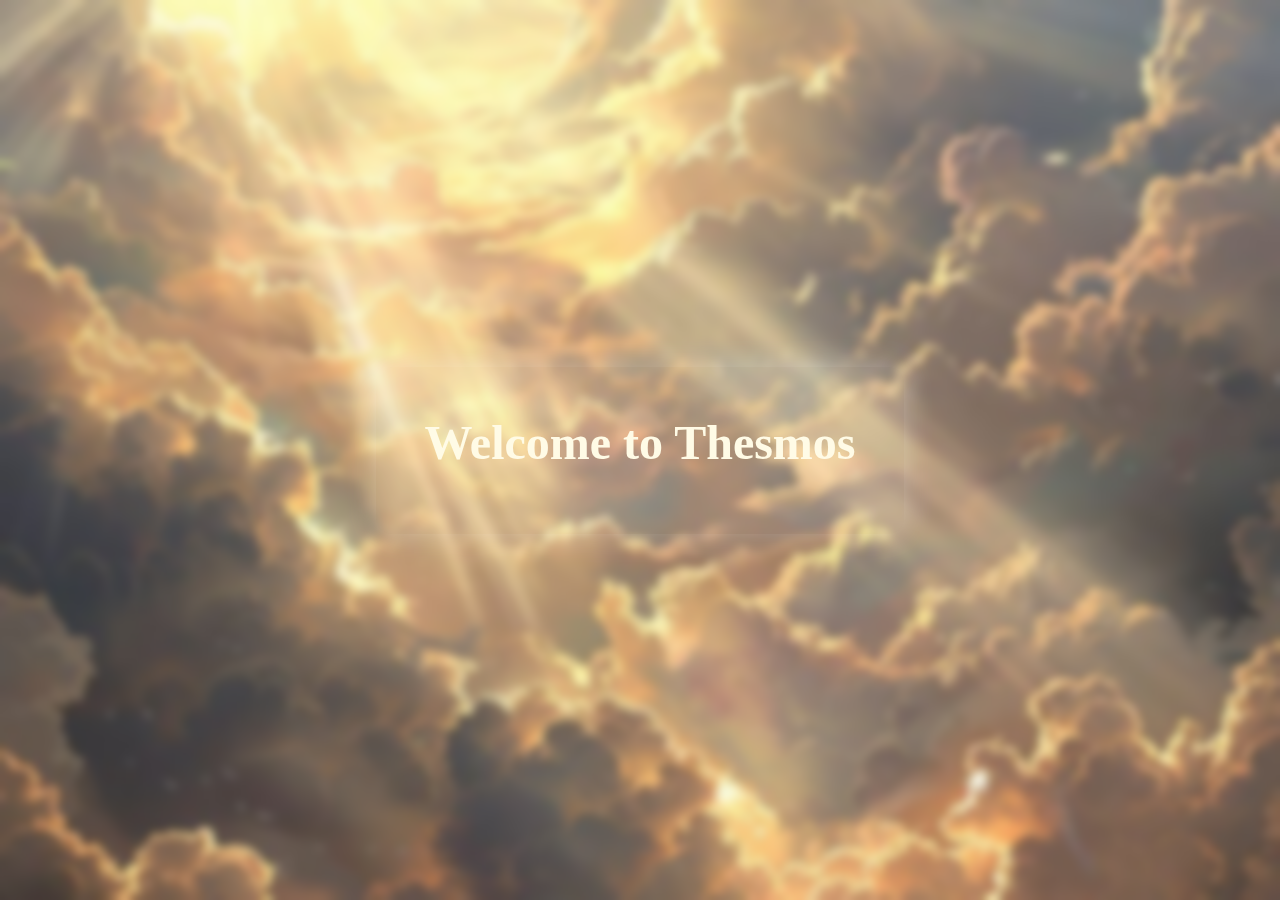
<file: index.html>
<!DOCTYPE html>
<html lang="en">
    <head>
        <meta charset="UTF-8">
        <meta name="viewport" content="width=device-width, initial-scale=1.0">
        <title>Thesmos</title>
        <link rel="stylesheet" href="style.css">
    </head>
    <body>
       <main>
        <h1>Welcome to Thesmos</h1>
        <section id="app">

        </section>

        <script src="main.js"></script>
    </body>
</html>
</file>
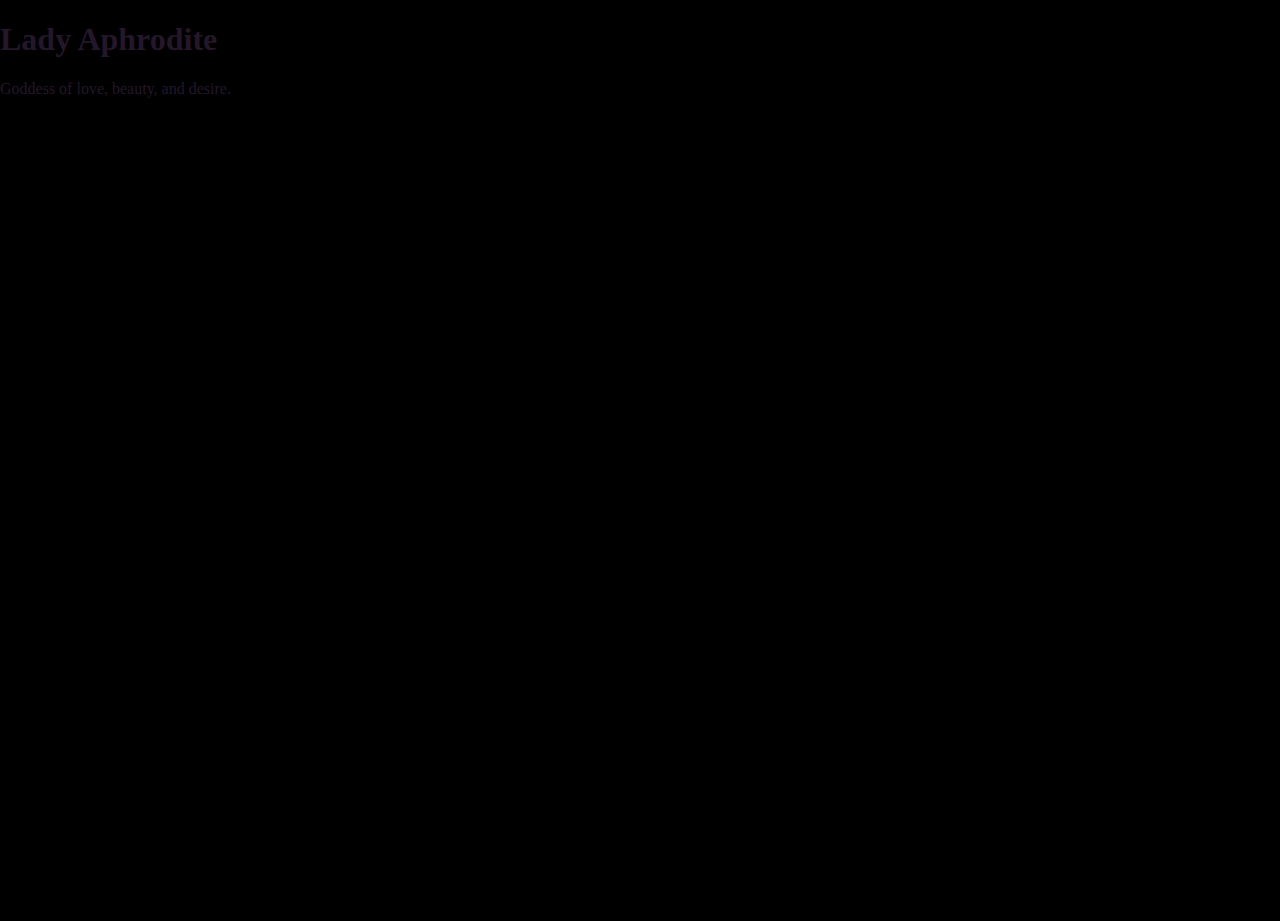
<file: aphrodite.html>
<!DOCTYPE html>
<html lang="en">
<head>
    <meta charset="UTF-8">
    <meta name="viewport" content="width=device-width, initial-scale=1.0">
    <title>Lady Aphrodite </title>

    <link rel="stylesheet" href="aphrodite/aphrodite.css">
</head>
<body>
    <div class="scene">
        <div class="shell">
            <div class="shell-top"></div>
            <div class="shell-bottom"></div>
            <div class="aphrodite-card">
                <h1>Lady Aphrodite</h1>
                <p>Goddess of love, beauty, and desire.</p>
            </div>
        </div>
    </div>
    
    <script src="aphrodite/aphrodite.js"></script>
</body>
</html>
</file>
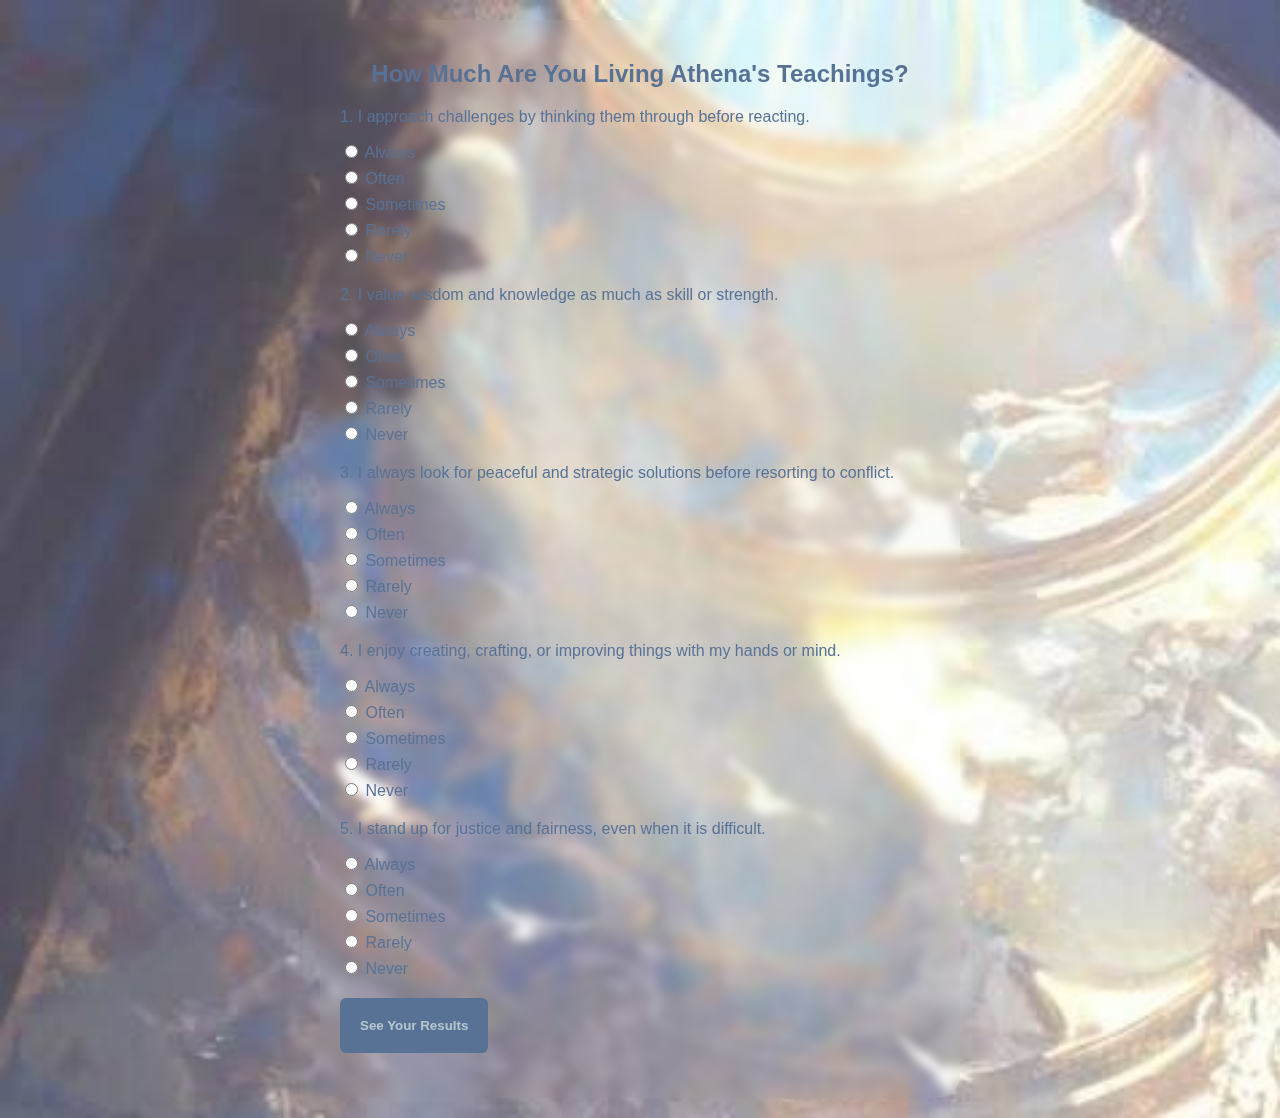
<file: athena-quiz.html>
<!DOCTYPE html>
<html lang="en">
<head>
<meta charset="UTF-8"/>
<meta name="viewport" content="width=device-width, initial-scale=2"/>
<title>Athena Teachings Quiz</title>
<style>
    body {
        font-family: Arial, sans-serif;
        max-width: 600px;
        margin: 20px auto;
        background: url('quiz-bgg.jpg');
        background-size: cover;
        backdrop-filter: blur(5px);
        color: #587296;
        padding: 20px;
        border-radius: 22px;
    }

    h2 {
        text-align: center;
        color: #587296;
    }

    .question {
        margin-bottom: 20px;
    }

    label {
        display: block;
        margin: 6px 0;
        cursor: pointer;
    }

    button {
        background: #587296;
        color: #B5C7CD;
        border: none;
        padding: 20px 20px;
        cursor: pointer;
        font-weight: 700;
        border-radius: 6px;
    }

    button:hover {
        background: #303e52;
    }

    .result {
        margin-top: 25px;
        font-weight: 700;
        font-size: 2.2rem;
    }
</style>
</head>
<body>
    <h2>How Much Are You Living Athena's Teachings?</h2>

    <form id="quizForm">

        <div class="question">
            <p>1. I approach challenges by thinking them through before reacting.</p>
            <label><input type="radio" name="q1" value="4" required> Always</label>
            <label><input type="radio" name="q1" value="3" required> Often</label>
            <label><input type="radio" name="q1" value="2" required> Sometimes</label>
            <label><input type="radio" name="q1" value="1" required> Rarely</label>
            <label><input type="radio" name="q1" value="0" required> Never</label>
        </div>

        <div class="question">
            <p>2. I value wisdom and knowledge as much as skill or strength.</p>
            <label><input type="radio" name="q2" value="4" required> Always</label>
            <label><input type="radio" name="q2" value="3" required> Often</label>
            <label><input type="radio" name="q2" value="2" required> Sometimes</label>
            <label><input type="radio" name="q2" value="1" required> Rarely</label>
            <label><input type="radio" name="q2" value="0" required> Never</label>
        </div>

        <div class="question">
            <p>3. I always look for peaceful and strategic solutions before resorting to conflict.</p>
            <label><input type="radio" name="q3" value="4" required> Always</label>
            <label><input type="radio" name="q3" value="3" required> Often</label>
            <label><input type="radio" name="q3" value="2" required> Sometimes</label>
            <label><input type="radio" name="q3" value="1" required> Rarely</label>
            <label><input type="radio" name="q3" value="0" required> Never</label>
        </div>

        <div class="question">
            <p>4. I enjoy creating, crafting, or improving things with my hands or mind.</p>
            <label><input type="radio" name="q4" value="4" required> Always</label>
            <label><input type="radio" name="q4" value="3" required> Often</label>
            <label><input type="radio" name="q4" value="2" required> Sometimes</label>
            <label><input type="radio" name="q4" value="1" required> Rarely</label>
            <label><input type="radio" name="q4" value="0" required> Never</label>
        </div>

        <div class="question">
            <p>5. I stand up for justice and fairness, even when it is difficult.</p>
            <label><input type="radio" name="q5" value="4" required> Always</label>
            <label><input type="radio" name="q5" value="3" required> Often</label>
            <label><input type="radio" name="q5" value="2" required> Sometimes</label>
            <label><input type="radio" name="q5" value="1" required> Rarely</label>
            <label><input type="radio" name="q5" value="0" required> Never</label>
        </div>

        <button type="button" onclick="calculateScore()"> See Your Results</button>
            
    </form>

    <div id="result" class="result"></div>
    <script>
        function calculateScore() {
            const form = document.getElementById('quizForm');
            const answers = form.querySelectorAll('input[type="radio"]:checked');
            if (answers.length < 5) {
                alert('Please answer all questions!');
                return;
            }

            let total = 0;
            answers.forEach(ans => {
                total += parseInt(ans.value);
            });

            const resultDiv = document.getElementById('result');
            if(total == 0) {
                resultDiv.textContent = `Score: ${total} - You rarely draw on Athena's teachings, consider starting small with patience, fairness, thoughtful problem-solving. `
                resultDiv.style.color = '#000000'
            } else if (total <= 7) {
                resultDiv.textContent = `Score: ${total} - You have the seeds of Athena's guidence within you, yet you may need to slow down, think more strategically, and trust your insight.`
                resultDiv.style.color = '#303e52'
            } else if (total <= 14) {
                resultDiv.textContent = `Score: ${total} - You walk strongly in Athena's path, but sharpening your planning or patience could elevate your decision-making. `
                resultDiv.style.color = '#587296'
            } else {
                resultDiv.textContent = `Score: ${total} - You embody Athena's wisdom, strategy, and fairness in every action, balancing intellect with courage. `
                resultDiv.style.color = '#B5C7CD'
            }
        }
    </script>
</body>
</html>
</file>
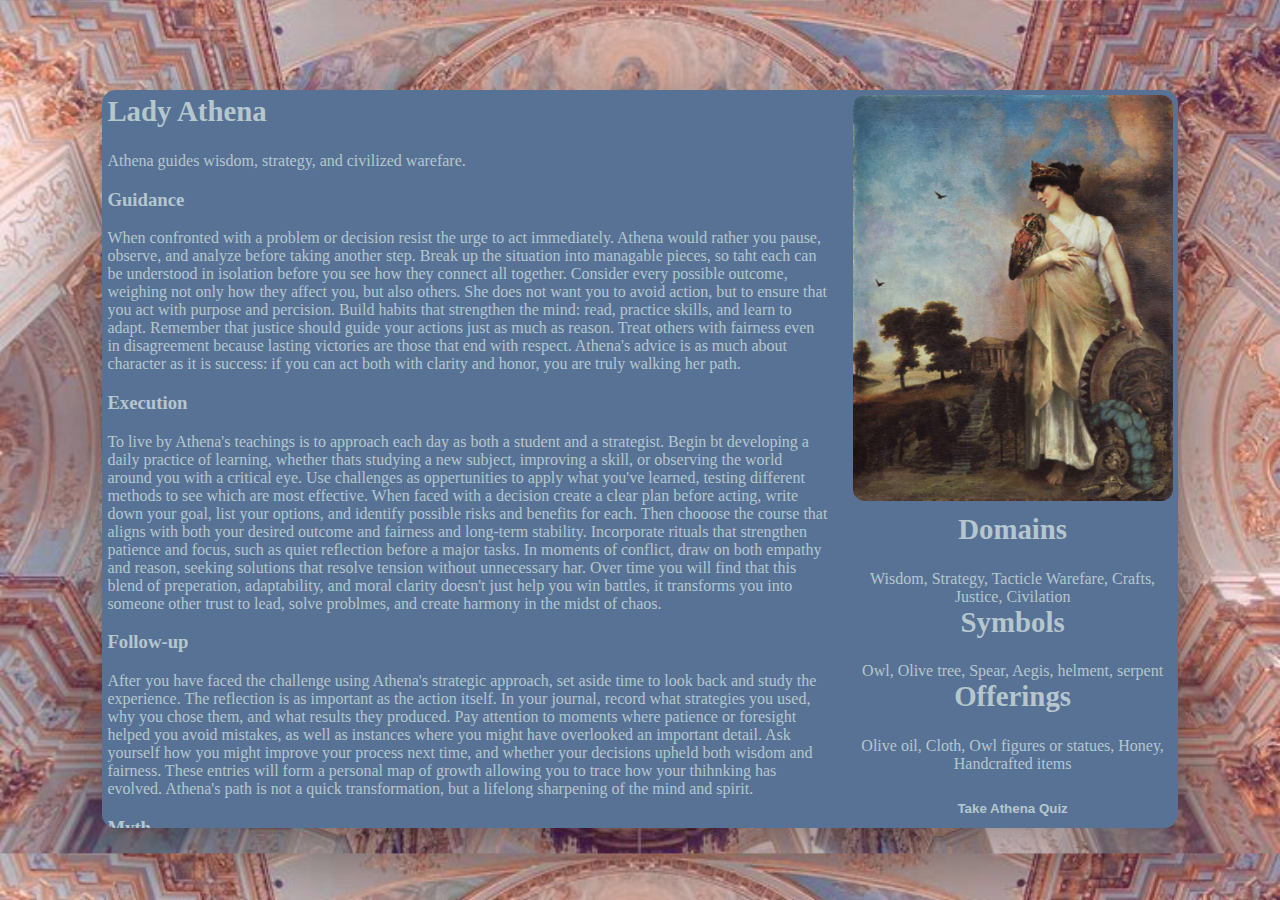
<file: athena.html>
<!DOCTYPE html>
<html lang="en">
<head>
    <meta charset="UTF-8">
    <meta name="viewport" content="width=device-width, initial-scale=1.0">
    <title>Lady Athena - Thesmos</title>

    <link rel="stylesheet" href="athena/athena.css">
</head>
<body>



    <section id="wiki" class="wiki" aria-hidden="true">
        <div class="left">
            <h2>Lady Athena</h2>
            <p id="wikiLead">Athena guides wisdom, strategy, and civilized warefare.</p>

            <h3>Guidance</h3>
            <p id="wikiAdvice">When confronted with a problem or decision resist the urge to act immediately. Athena would rather you pause, observe, and analyze before taking another step. Break up the situation into managable pieces, so taht each can be understood in isolation before you see how they connect all together. Consider every possible outcome, weighing not only how they affect you, but also others. She does not want you to avoid action, but to ensure that you act with purpose and percision. Build habits that strengthen the mind: read, practice skills, and learn to adapt. Remember that justice should guide your actions just as much as reason. Treat others with fairness even in disagreement because lasting victories are those that end with respect. Athena's advice is as much about character as it is success: if you can act both with clarity and honor, you are truly walking her path.</p>
            <h3>Execution</h3>
            <p id="wikiExec">To live by Athena's teachings is to approach each day as both a student and a strategist. Begin bt developing a daily practice of learning, whether thats studying a new subject, improving a skill, or observing the world around you with a critical eye. Use challenges as oppertunities to apply what you've learned, testing different methods to see which are most effective. When faced with a decision create a clear plan before acting, write down your goal, list your options, and identify possible risks and benefits for each. Then chooose the course that aligns with both your desired outcome and fairness and long-term stability. Incorporate rituals that strengthen patience and focus, such as quiet reflection before a major tasks. In moments of conflict, draw on both empathy and reason, seeking solutions that resolve tension without unnecessary har. Over time you will find that  this blend of preperation, adaptability, and moral clarity doesn't just help you win battles, it transforms you into someone other trust to lead, solve problmes, and create harmony in the midst of chaos.</p>

            <h3>Follow-up</h3>
            <p id="wikiFollow">After you have faced the challenge using Athena's strategic approach, set aside time to look back and study the experience. The reflection is as important as the action itself. In your journal, record what strategies you used, why you chose them, and what results they produced. Pay attention to moments where patience or foresight helped you avoid mistakes, as well as instances where you might have overlooked an important detail. Ask yourself how you might improve your process next time, and whether your decisions upheld both wisdom and fairness. These entries will form a personal map of growth allowing you to trace how your thihnking has evolved. Athena's path is not a quick transformation, but a lifelong sharpening of the mind and spirit.</p>

            <h3>Myth</h3> 
            <p id="wikiMyth" >Lady Athena or Αθηνά in greek is the Greek goddess of wisdom, strategy, and civilized warfare. She also oversees crafts, justice, and the protection of cities. She is often portrayed as the calm strategist in contrast to the bloodlust of Ares. In the myths, Athena is unique among the Olympian. She was born fully grown and armoured from the forehead of Zeus after he swallowed her pregnant mother, Metis, the goddess of cunning though. This birth made her embody both intellect and warcraft. She was a virgin goddess, dedicated to her independaence, and was often called Pallas Athena. Beyond the battle field she inspired inventors, artists, and guided civilation toward order and fairness. She invented the flute, gave the olive tree to Athens, and served as a protector of heroes like Odysseus, Perseus, and Heracles. Athena's wisdom was not intellectual but practicle. She valued foresight, clever problem-solving, and patience in execution. In war, she favored those who used strategy and disciple compared to brute force. She was an ally to those she deemed worthy and stern to those she didn't. Her sacred city thrived under her patronage and they honored her through festivals like the Panathenaia.</p>
        </div>

        <aside class="right">
            <img id="wikiPortrait" src="../assets/gods/athena/athena-portrait.jpg" alt="Athena portrait" />
            <div id="wikiInfo">
                <h2>Domains</h2> Wisdom, Strategy, Tacticle Warefare, Crafts, Justice, Civilation<br>
                <h2>Symbols</h2> Owl, Olive tree, Spear, Aegis, helment, serpent<br>
                <h2>Offerings</h2> Olive oil, Cloth, Owl figures or statues, Honey, Handcrafted items<br>
                <button id="quizBtn" onclick="location.href='athena-quiz.html'" style="margin-top:18px;padding:10px 22px;border-radius:8px;background:#587296;color:#B5C7CD;font-weight:700;border:none;cursor:pointer;">Take Athena Quiz</button>
            </div>
        </aside>
    </section>
</body>
</html>
</file>
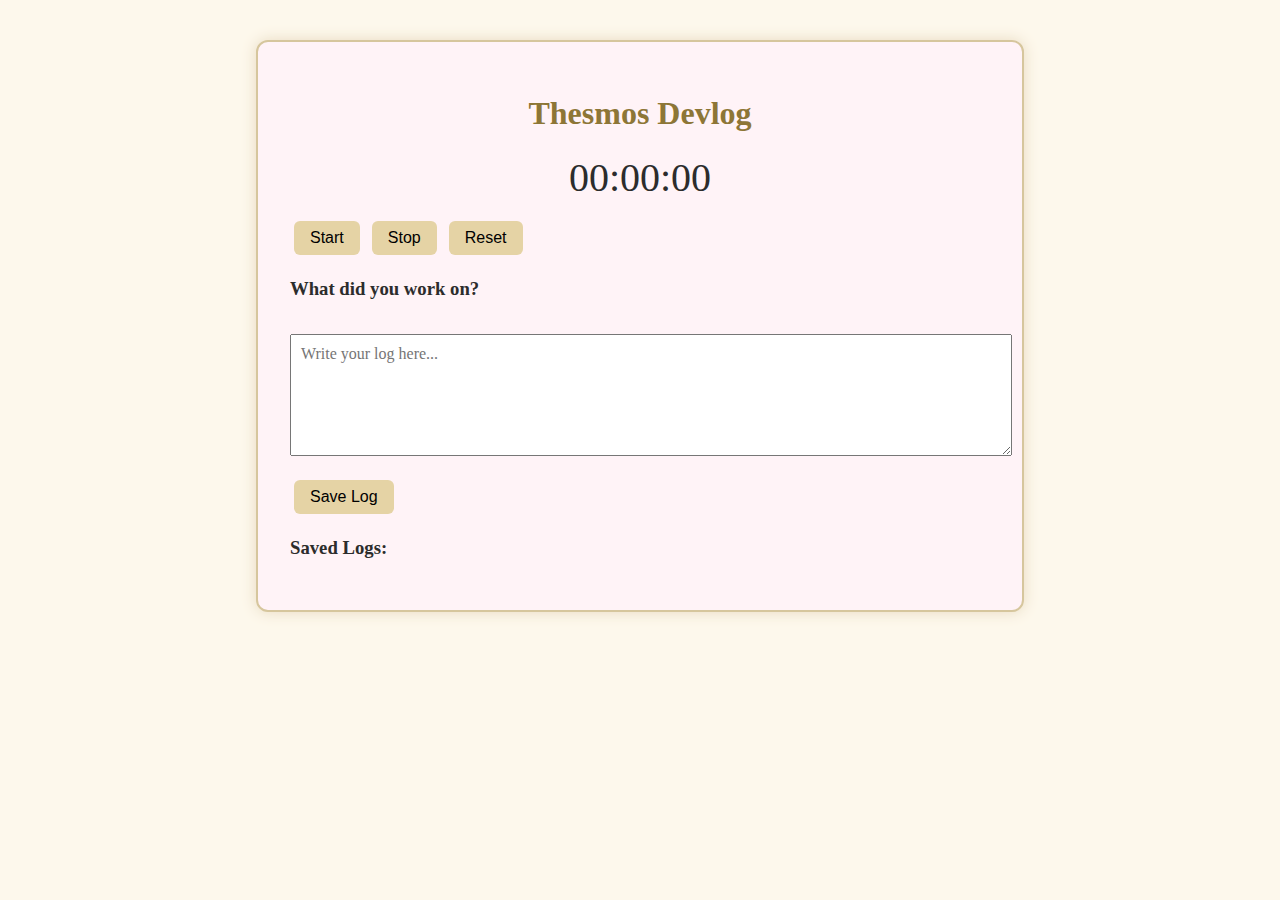
<file: devlog.html>
<!DOCTYPE html>
<html lang="en">
    <head>
        <meta charset="UTF-8">
        <title>Thesmos Devlog</title>
        <link rel="stylesheet" href="devlog-style.css">
    </head>
    <body>
        <div class="container">
            <h1>Thesmos Devlog</h1>

            <div class="timer" id="timer">00:00:00</div>
            <div class="buttons">
                <button onclick="startTimer()">Start</button>
                <button onclick="stopTimer()">Stop</button>
                <button onclick="resetTimer()">Reset</button>
            </div>

            <h3>What did you work on?</h3>
                <textarea id="logInput" placeholder="Write your log here..."></textarea><br>
            <button onclick="saveLog()">Save Log</button>

            <h3>Saved Logs:</h3>
            <div id="logList"></div>
        </div>

        <script src="devlog.js"></script>
    </body>
</html>
</file>
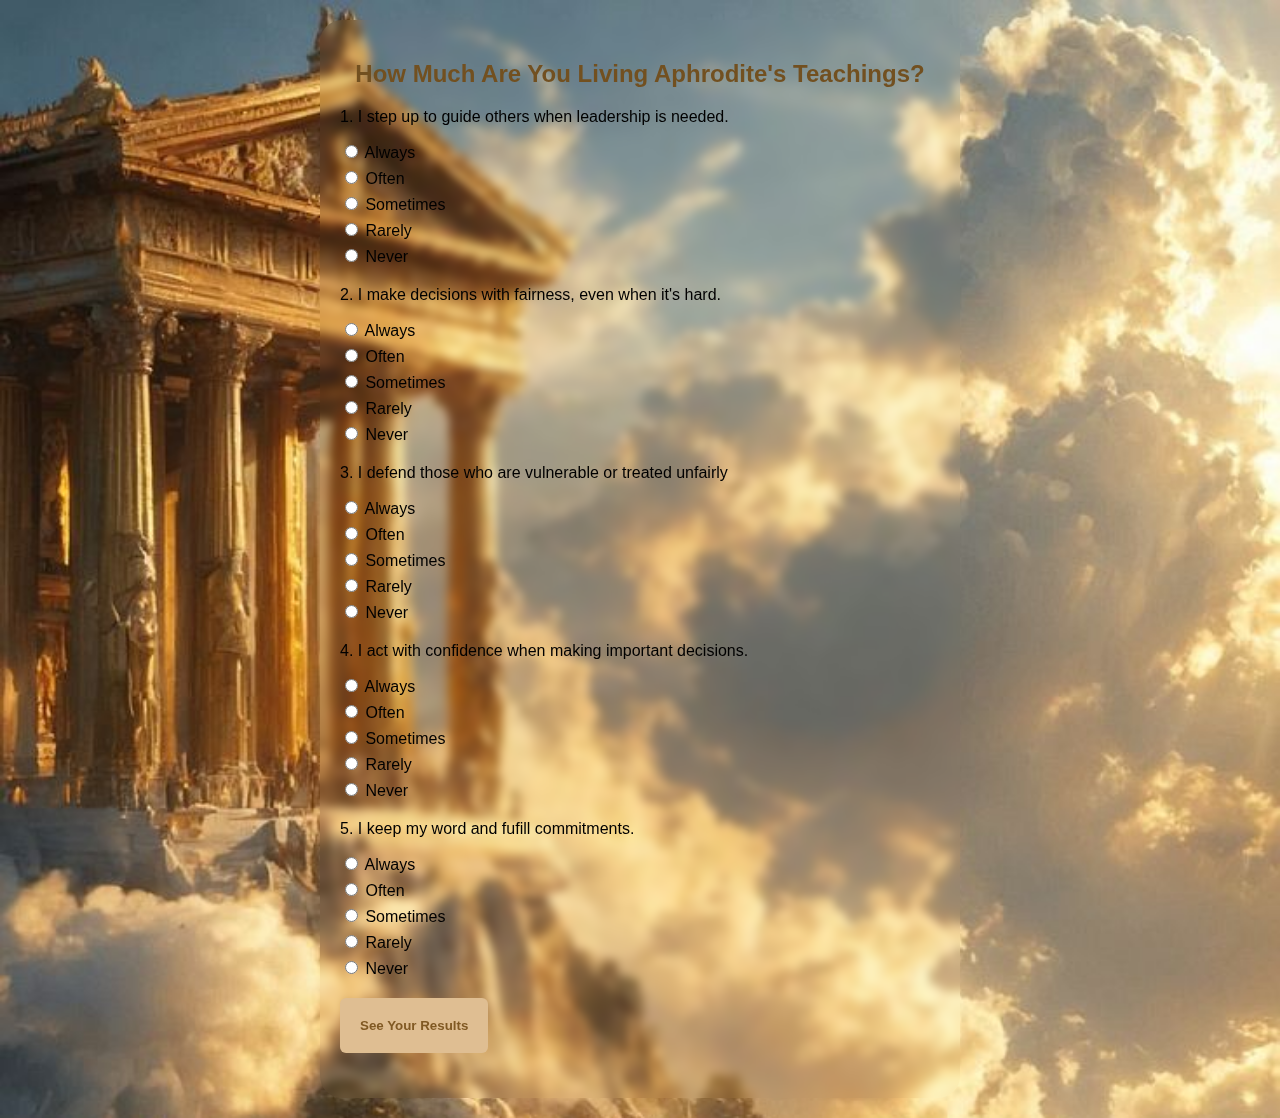
<file: quiz.html>
<!DOCTYPE html>
<html lang="en">
<head>
<meta charset="UTF-8"/>
<meta name="viewport" content="width=device-width, initial-scale=2"/>
<title>Zeus Teachings Quiz</title>
<style>
    body {
        font-family: Arial, sans-serif;
        max-width: 600px;
        margin: 20px auto;
        background: url('quiz-bggg.jpg');
        background-size: cover;
        backdrop-filter: blur(5px);
        color: #000000;
        padding: 20px;
        border-radius: 22px;
    }

    h2 {
        text-align: center;
        color: #725020;
    }

    .question {
        margin-bottom: 20px;
    }

    label {
        display: block;
        margin: 6px 0;
        cursor: pointer;
    }

    button {
        background: #DFBE92;
        color: #805923;
        border: none;
        padding: 20px 20px;
        cursor: pointer;
        font-weight: 700;
        border-radius: 6px;
    }

    button:hover {
        background: #b37d32;
    }

    .result {
        margin-top: 25px;
        font-weight: 700;
        font-size: 2.2rem;
    }
</style>
</head>
<body>
    <h2>How Much Are You Living Aphrodite's Teachings?</h2>

    <form id="quizForm">

        <div class="question">
            <p>1. I step up to guide others when leadership is needed.</p>
            <label><input type="radio" name="q1" value="4" required> Always</label>
            <label><input type="radio" name="q1" value="3" required> Often</label>
            <label><input type="radio" name="q1" value="2" required> Sometimes</label>
            <label><input type="radio" name="q1" value="1" required> Rarely</label>
            <label><input type="radio" name="q1" value="0" required> Never</label>
        </div>

        <div class="question">
            <p>2. I make decisions with fairness, even when it's hard.</p>
            <label><input type="radio" name="q2" value="4" required> Always</label>
            <label><input type="radio" name="q2" value="3" required> Often</label>
            <label><input type="radio" name="q2" value="2" required> Sometimes</label>
            <label><input type="radio" name="q2" value="1" required> Rarely</label>
            <label><input type="radio" name="q2" value="0" required> Never</label>
        </div>

        <div class="question">
            <p>3. I defend those who are vulnerable or treated unfairly</p>
            <label><input type="radio" name="q3" value="4" required> Always</label>
            <label><input type="radio" name="q3" value="3" required> Often</label>
            <label><input type="radio" name="q3" value="2" required> Sometimes</label>
            <label><input type="radio" name="q3" value="1" required> Rarely</label>
            <label><input type="radio" name="q3" value="0" required> Never</label>
        </div>

        <div class="question">
            <p>4. I act with confidence when making important decisions.</p>
            <label><input type="radio" name="q4" value="4" required> Always</label>
            <label><input type="radio" name="q4" value="3" required> Often</label>
            <label><input type="radio" name="q4" value="2" required> Sometimes</label>
            <label><input type="radio" name="q4" value="1" required> Rarely</label>
            <label><input type="radio" name="q4" value="0" required> Never</label>
        </div>

        <div class="question">
            <p>5. I keep my word and fufill commitments.</p>
            <label><input type="radio" name="q5" value="4" required> Always</label>
            <label><input type="radio" name="q5" value="3" required> Often</label>
            <label><input type="radio" name="q5" value="2" required> Sometimes</label>
            <label><input type="radio" name="q5" value="1" required> Rarely</label>
            <label><input type="radio" name="q5" value="0" required> Never</label>
        </div>

        <button type="button" onclick="calculateScore()"> See Your Results</button>
            
    </form>

    <div id="result" class="result"></div>
    <script>
        function calculateScore() {
            const form = document.getElementById('quizForm');
            const answers = form.querySelectorAll('input[type="radio"]:checked');
            if (answers.length < 5) {
                alert('Please answer all questions!');
                return;
            }

            let total = 0;
            answers.forEach(ans => {
                total += parseInt(ans.value);
            });

            const resultDiv = document.getElementById('result');
            if(total == 0) {
                resultDiv.textContent = `Score: ${total} - You rarely act on Zeus's teachings, consider starting small with fairness and decisive action. `
                resultDiv.style.color = '#000000'
            } else if (total <= 7) {
                resultDiv.textContent = `Score: ${total} - You show potential for leadership ad justice but may hesitiate or avoid taking  `
                resultDiv.style.color = '#725020'
            } else if (total <= 14) {
                resultDiv.textContent = `Score: ${total} - You walk strongly in Zeus's path, but you could sharpen your decisivness or compassion in some areas. `
                resultDiv.style.color = '#805923'
            } else {
                resultDiv.textContent = `Score: ${total} - You embody Zeus's values fully, a just leader who brings protection and order wherever you go. `
                resultDiv.style.color = '#b37d32'
            }
        }
    </script>
</body>
</html>
</file>
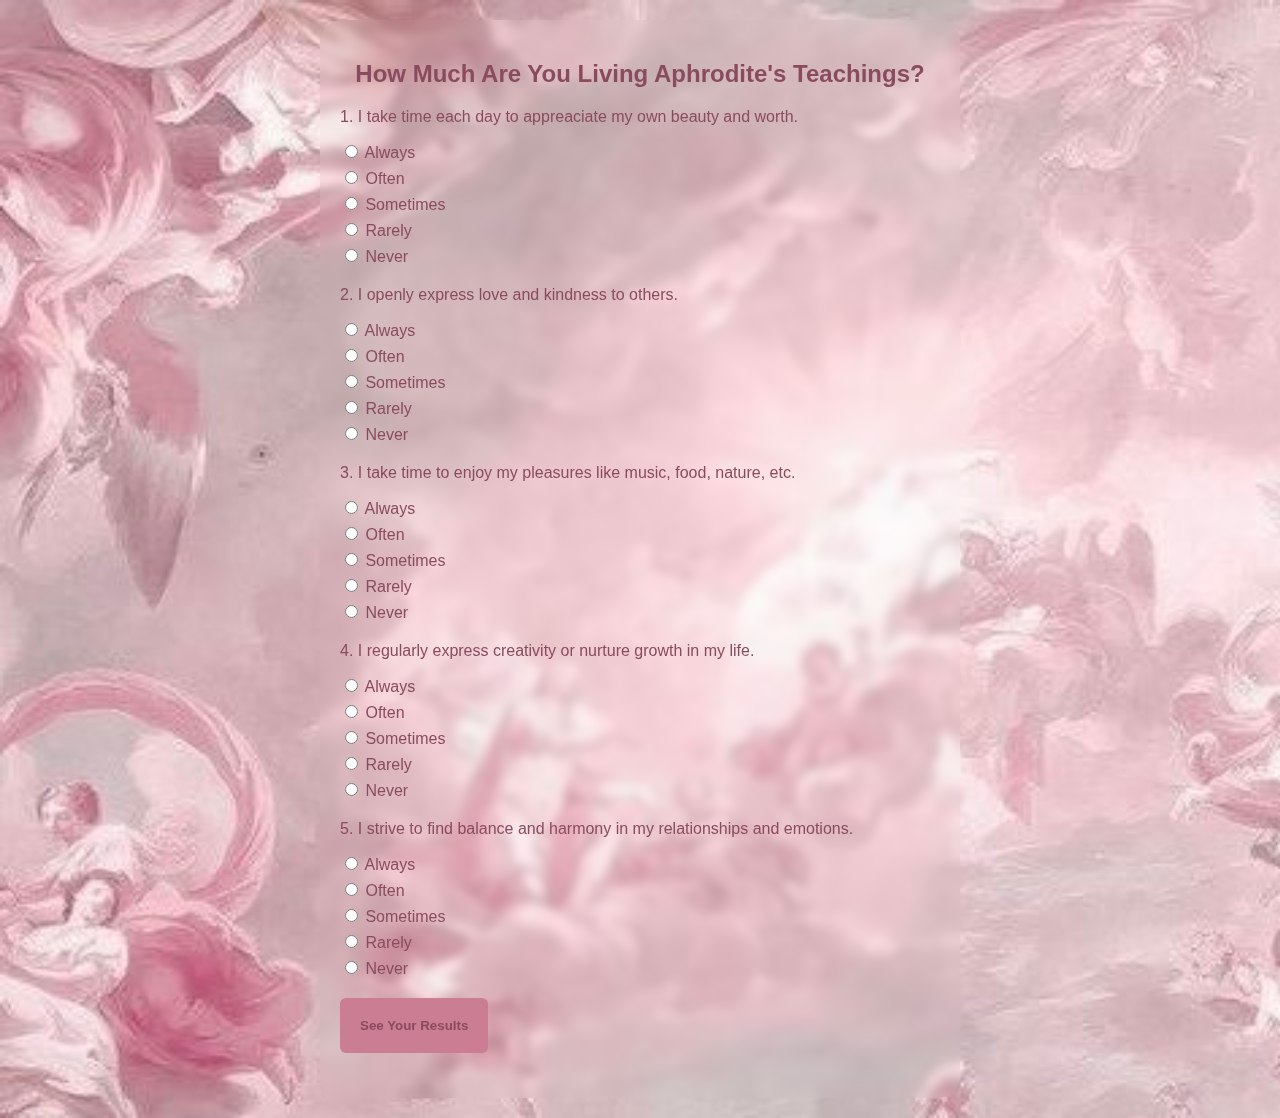
<file: quizz.html>
<!DOCTYPE html>
<html lang="en">
<head>
<meta charset="UTF-8"/>
<meta name="viewport" content="width=device-width, initial-scale=2"/>
<title>Aphrodite Teachings Quiz</title>
<style>
    body {
        font-family: Arial, sans-serif;
        max-width: 600px;
        margin: 20px auto;
        background: url('quiz-bg.jpg');
        background-size: cover;
        backdrop-filter: blur(5px);
        color: #8a4b5f;
        padding: 20px;
        border-radius: 22px;
    }

    h2 {
        text-align: center;
        color: #8a4b5f;
    }

    .question {
        margin-bottom: 20px;
    }

    label {
        display: block;
        margin: 6px 0;
        cursor: pointer;
    }

    button {
        background: #cb7d93;
        color: #8a4b5f;
        border: none;
        padding: 20px 20px;
        cursor: pointer;
        font-weight: 700;
        border-radius: 6px;
    }

    button:hover {
        background: #863a52;
    }

    .result {
        margin-top: 25px;
        font-weight: 700;
        font-size: 2.2rem;
    }
</style>
</head>
<body>
    <h2>How Much Are You Living Aphrodite's Teachings?</h2>

    <form id="quizForm">

        <div class="question">
            <p>1. I take time each day to appreaciate my own beauty and worth.</p>
            <label><input type="radio" name="q1" value="4" required> Always</label>
            <label><input type="radio" name="q1" value="3" required> Often</label>
            <label><input type="radio" name="q1" value="2" required> Sometimes</label>
            <label><input type="radio" name="q1" value="1" required> Rarely</label>
            <label><input type="radio" name="q1" value="0" required> Never</label>
        </div>

        <div class="question">
            <p>2. I openly express love and kindness to others.</p>
            <label><input type="radio" name="q2" value="4" required> Always</label>
            <label><input type="radio" name="q2" value="3" required> Often</label>
            <label><input type="radio" name="q2" value="2" required> Sometimes</label>
            <label><input type="radio" name="q2" value="1" required> Rarely</label>
            <label><input type="radio" name="q2" value="0" required> Never</label>
        </div>

        <div class="question">
            <p>3. I take time to enjoy my pleasures like music, food, nature, etc.</p>
            <label><input type="radio" name="q3" value="4" required> Always</label>
            <label><input type="radio" name="q3" value="3" required> Often</label>
            <label><input type="radio" name="q3" value="2" required> Sometimes</label>
            <label><input type="radio" name="q3" value="1" required> Rarely</label>
            <label><input type="radio" name="q3" value="0" required> Never</label>
        </div>

        <div class="question">
            <p>4. I regularly express creativity or nurture growth in my life.</p>
            <label><input type="radio" name="q4" value="4" required> Always</label>
            <label><input type="radio" name="q4" value="3" required> Often</label>
            <label><input type="radio" name="q4" value="2" required> Sometimes</label>
            <label><input type="radio" name="q4" value="1" required> Rarely</label>
            <label><input type="radio" name="q4" value="0" required> Never</label>
        </div>

        <div class="question">
            <p>5. I strive to find balance and harmony in my relationships and emotions.</p>
            <label><input type="radio" name="q5" value="4" required> Always</label>
            <label><input type="radio" name="q5" value="3" required> Often</label>
            <label><input type="radio" name="q5" value="2" required> Sometimes</label>
            <label><input type="radio" name="q5" value="1" required> Rarely</label>
            <label><input type="radio" name="q5" value="0" required> Never</label>
        </div>

        <button type="button" onclick="calculateScore()"> See Your Results</button>
            
    </form>

    <div id="result" class="result"></div>
    <script>
        function calculateScore() {
            const form = document.getElementById('quizForm');
            const answers = form.querySelectorAll('input[type="radio"]:checked');
            if (answers.length < 5) {
                alert('Please answer all questions!');
                return;
            }

            let total = 0;
            answers.forEach(ans => {
                total += parseInt(ans.value);
            });

            const resultDiv = document.getElementById('result');
            if(total == 0) {
                resultDiv.textContent = `Score: ${total} - You rarely follow Aphrodite's teachings, begin with small acts of kindness towards yourself and others to awaken her influence. `
                resultDiv.style.color = '#ffffff'
            }else if (total <= 7) {
                resultDiv.textContent = `Score: ${total} - You hold the potanetial for Aphrodite's grace, yet you may need to open yourself more to connection and appreciation of beauty. `
                resultDiv.style.color = '#d2a9a2'
            } else if (total <= 14) {
                resultDiv.textContent = `Score: ${total} - You walk confidently in Aphrodite's path, but deepening your self love or empathy towards others could strengthen your presence.`
                resultDiv.style.color = '#8a4b5f'
            } else {
                resultDiv.textContent = `Score: ${total} - You embody Aphrodite's teachings including her ideals of love, beauty, and harmony, radiating kindness and connection in your daily life. `
                resultDiv.style.color = '#863a52'
            }
        }
    </script>
</body>
</html>
</file>
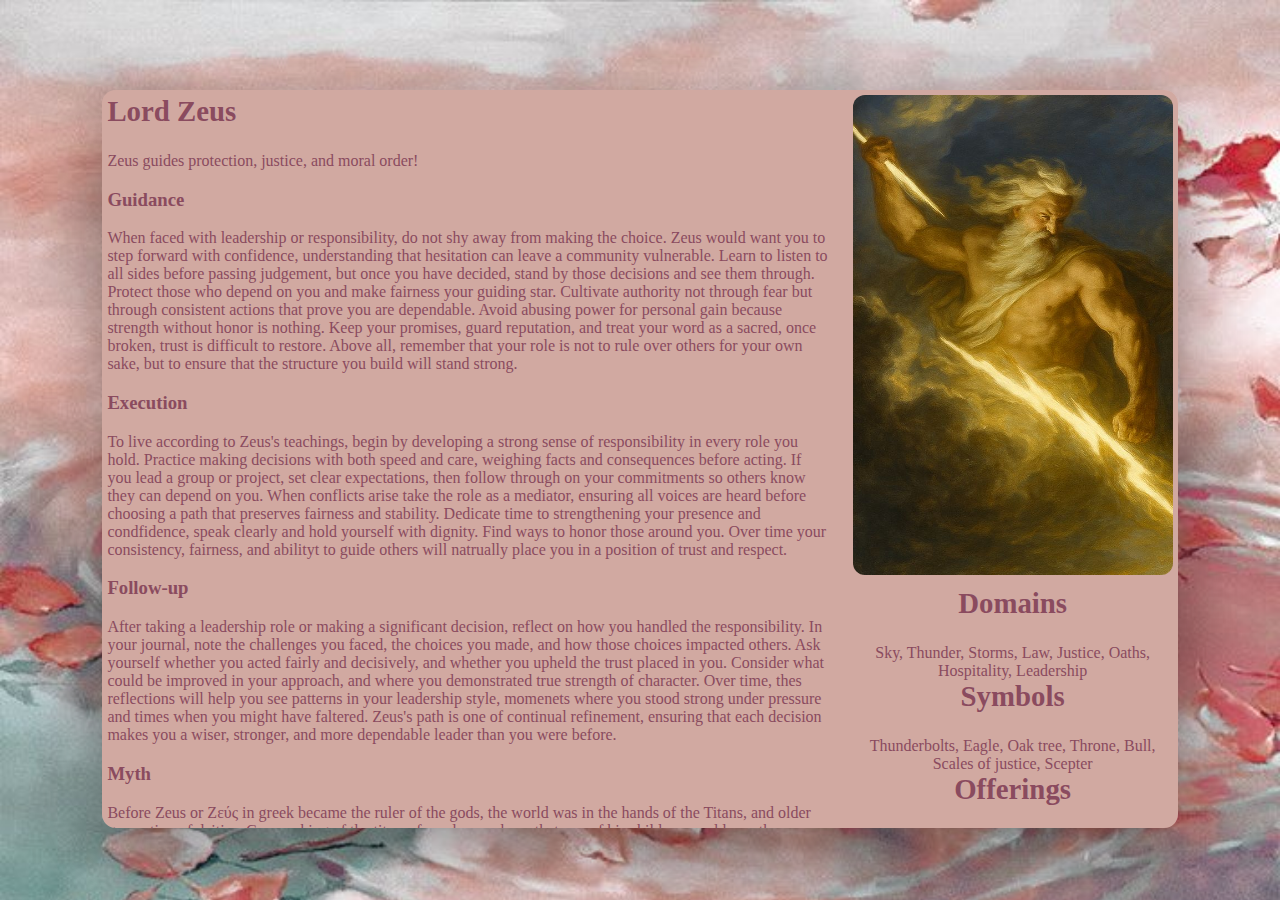
<file: Zeus.html>
<!DOCTYPE html>
<html lang="en">
<head>
    <meta charset="UTF-8">
    <meta name="viewport" content="width=device-width, initial-scale=1.0">
    <title>Lord Zeus - Thesmos</title>

    <link rel="stylesheet" href="zeus/zeus.css">
</head>
<body>



    <section id="wiki" class="wiki" aria-hidden="true">
        <div class="left">
            <h2>Lord Zeus</h2>
            <p id="wikiLead">Zeus guides protection, justice, and moral order!</p>

            <h3>Guidance</h3>
            <p id="wikiAdvice">When faced with leadership or responsibility, do not shy away from making the choice. Zeus would want you to step forward with confidence, understanding that hesitation can leave a community vulnerable. Learn to listen to all sides before passing judgement, but once you have decided, stand by those decisions and see them through. Protect those who depend on you and make fairness your guiding star. Cultivate authority not through fear but through consistent actions that prove you are dependable. Avoid abusing power for personal gain because strength without honor is nothing. Keep your promises, guard reputation, and treat your word as a sacred, once broken, trust is difficult to restore. Above all, remember that your role is not to rule over others for your own sake, but to ensure that the structure you build will stand strong.</p>

            <h3>Execution</h3>
            <p id="wikiExec">To live according to Zeus's teachings, begin by developing a strong sense of responsibility in every role you hold. Practice making decisions with both speed and care, weighing facts and consequences before acting. If you lead a group or project, set clear expectations, then follow through on your commitments so others know they can depend on you. When conflicts arise take the role as a mediator, ensuring all voices are heard before choosing a path that preserves fairness and stability. Dedicate time to strengthening your presence and condfidence, speak clearly and hold yourself with dignity. Find ways to honor those around you. Over time your consistency, fairness, and abilityt to guide others will natrually place you in a position of trust and respect.</p>

            <h3>Follow-up</h3>
            <p id="wikiFollow">After taking a leadership role or making a significant decision, reflect on how you handled the responsibility. In your journal, note the challenges you faced, the choices you made, and how those choices impacted others. Ask yourself whether you acted fairly and decisively, and whether you upheld the trust placed in you. Consider what could be improved in your approach, and where you demonstrated true strength of character. Over time, thes reflections will help you see patterns in your leadership style, momenets where you stood strong under pressure and times when you might have faltered. Zeus's path is one of continual refinement, ensuring that each decision makes you a wiser, stronger, and more dependable leader than you were before.</p>
            <h3>Myth</h3> 
            <p id="wikiMyth" >Before Zeus or Ζεύς in greek became the ruler of the gods, the world was in the hands of the Titans, and older generation of deities. Cronus, king of the titans, feared a prophecy that one of his children would overthrow him, just as he had overthrown his own fother Uranus. To prevent this fate, Cronus swallowed each of his newbord children whole: Hestia, Demeter, Hera, Hades, and Posedion, trapping them all in his stomach. When Rhea, Cronus's wife, gave birth to her sixth child, she could not bear to lose him. She secrely gave birth to Zeus in a hidden cave on the island of Crete. She wrapped a stone in clothes and handed it to Cronus who swallowed it without suspicion. Meanwhile, baby Zeus whom was nursed by the goat Amalthea and guarded by the Curetes who clashed their shields to hide his cries. As Zeus grew he became stronger and more clever. When the time was right he returned in disguise to confront Cronus and with the help of the Titaness Metis, he tricked Cronus into drinking a potion that forced him to throw up Zeus's siblings who were now fully grown gods. Together they delcared war against the titans called the Titanomachy. For 10 years the Olympians battked the Titans aided by the Cyclopes Zeus forged with thunderbolts. In the end the Olympians won and casted the Titans deep into Tartarus. Zeus then divided the world with his brothers. Poseidon took the sea and Hades claimed the underworld. Though Zeus was the supreme ruler he was also known for his many love affairs, both with goddesses and mortals. From these unions came: Athena, Apollo and Aretemis, Hermes, Persephone, Perseus, Heracles, and many MANY others. These relationships often stirred conflicts with his wife Hera. Despite his flaws Zeus was revered as the upholder of justice and the protector of guests and travlers. He watched over oaths and punished those who broke them and was invoked as the guardian of order in both the divine and mortal worlds. In myth after myth, Zeus appears as the decisive force, the god who intervenes when balance must be restored, whether through wisdom, wrath, or raw power. </p>
        </div>

        <aside class="right">
            <img id="wikiPortrait" src="../assets/gods/zeus/Zeus-portrait.jpg" alt="Zeus portrait" />
            <div id="wikiInfo">
                <h2>Domains</h2> Sky, Thunder, Storms, Law, Justice, Oaths, Hospitality, Leadership<br>
                <h2>Symbols</h2> Thunderbolts, Eagle, Oak tree, Throne, Bull, Scales of justice, Scepter<br>
                <h2>Offerings</h2> Wine, Honey, Bread, Fruits, Oak leaves, Figures or Statues of Eagles, Lighting bolts<br>
                <button id="quizBtn" onclick="location.href='../zeus/quiz.html'" style="margin-top:18px;padding:10px 22px;border-radius:8px;background:#b37d32;color:#DFBE92;font-weight:700;border:none;cursor:pointer;">Take Zeus's Quiz</button>
            </div>
        </aside>
    </section>

    <script src="aphrodite/aphrodite.js"></script>
</body>
</html>
</file>
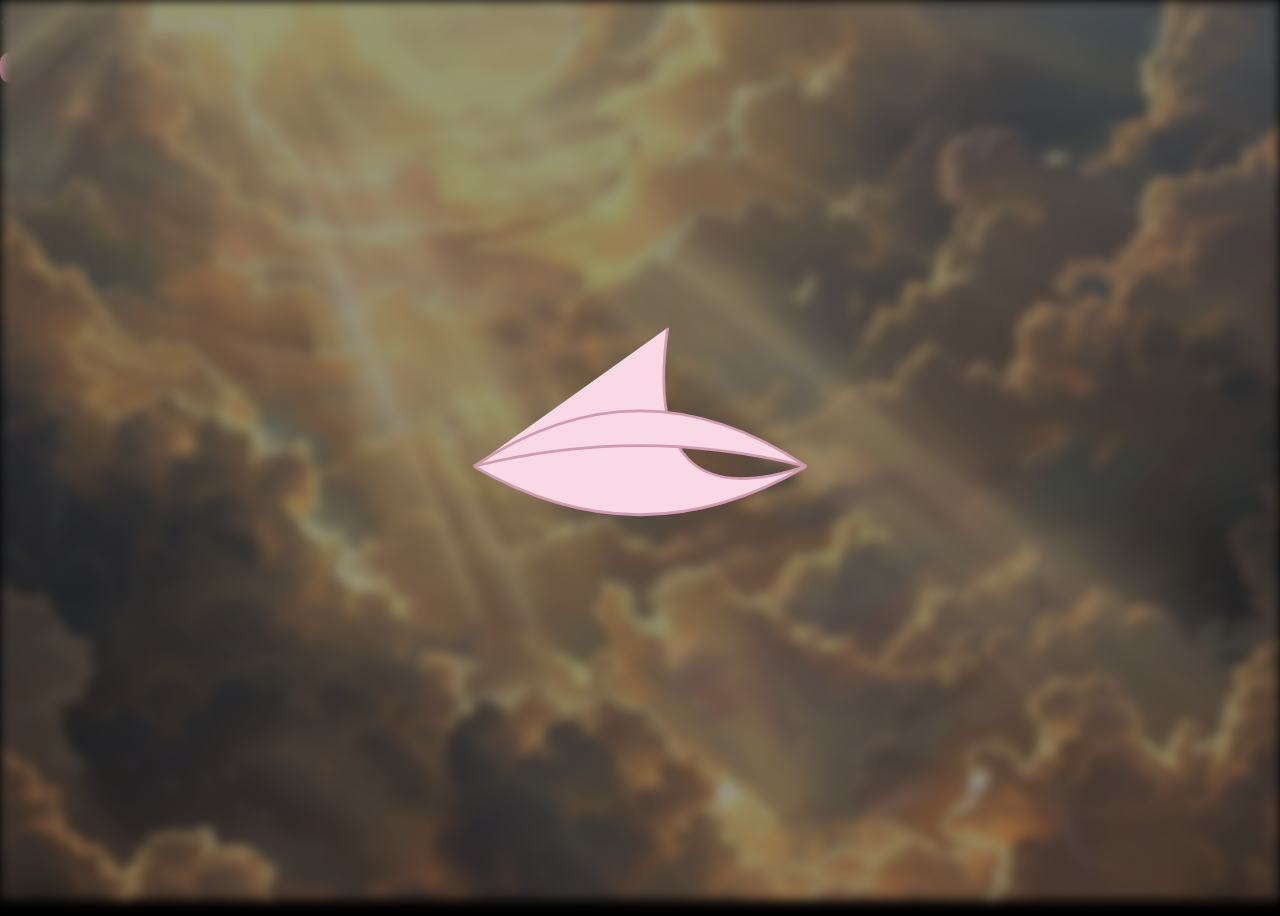
<file: aphrodite/aphrodite.html>
<!DOCTYPE html>
<html lang="en">
<head>
    <meta charset="UTF-8">
    <meta name="viewport" content="width=device-width, initial-scale=1.0">
    <title>Lady Aphrodite - Thesmos</title>

    <link rel="stylesheet" href="aphrodite.css">
    <link href="https://fonts.googleapis.com/css2?family=Cormorant+Garamond:wght@400;600;700&display=swap" rel="stylesheet">
</head>
<body>

    <div id="stage" class="stage"></div>

    <div id="overlay" class="overlay" aria-hidden="flase">
        <svg id="ripple-svg" viewbox="0 0 1200 800" preserveAspectRatio="xMidYMid slice" aria-hidden="true">
            <defs>
                <radialGradient id="waterGrad" cx="50%" cy="40%">
                    <stop offset="0%" stop-color="#fff" stop-opacity="0.9"/>
                    <stop offset="60%" stop-color="#ffd9f0" stop-opacity="0.2"/>
                    <stop offset="100%" stop-color="#ffd8e8" stop-opacity="0.06"/>
                </radialGradient>
                <filter id="softGlow" x="-50%" y="-50%" width="200%" height="200%">
                    <feGaussianBlur stdDeviation="18" result="blur"></feGaussianBlur>
                    <feBlend in="SourceGraphic" in2="blur"></feBlend>
                </filter>
            </defs>

            <g id="dropGroup" transform="translate(600, 140)">
                <circle id="drop" cx="0" cy="-160" r="12" fill="#ffd9d0" opacity="0"></circle>
            </g>

            <circle id="ripple" cx="600" cy="380" r="8" fill="none" stroke="ffcfdf" stroke-width="2" opcaity="0"></circle>
        </svg>
    </div>

    <div id="message" class="message" role="dialog" aria-live="polite">
        <h2>Lady Aphrodite has a message for you...</h2>
        <button id="yesBtn" class="action-btn" aria-label="Yes, show me">Yes?</button>
    </div>

    <div id="clam-area" class="clam-area" aria-hidden="true">
        <svg id="clam-svg" viewbox="0 0 260 170" class="clam-svg" aria-hidden="true" role="img">
            <path id="clam-bottom" d="M10 110 Q130 180 250 110 Q130 150 150 10 110 Z"
                    fill="#f9d9e6" stroke="#d29ab0" stroke-width="2" />
            <g id="top-shell-group" transform="translate(0,0)">
                <path id="clam-top" d="M10 110 Q130 30 250 110 Q130 80 10 110 Z"
                    fill="#f9d9e6" stroke="#d29ab0" stroke-width="2" />
            </g>

            <circle id="pearl" cx="130" cy="100" r="18" fill="url(#waterGrad)" opacity="0.0" />
        </svg>

        <div id="cardWrap" class="card-wrap" aria-hidden="true">
            <div id="card" class="card" role="article" aria-labelledby="cardTitle">
                <div class="card-inner">
                    <h3 id="cardTitle">The Lovers</h3>
                    <p id="cardText">A tender nudge towards openness and beautiful possibility.</p>
                    <img id="cardImage" src="../assets/gods/aphrodite/cards/lovers.jpg" alt="The Lovers card image" />
                </div>
            </div>
        </div>
    </div>

    <div id="bottomPopup" class="bottom-popup" role="dialog" aria-live="polite">
        <p id="popupText">You drew the Lovers, keep your heart open.</p>
        <div class="popup-actions">
            <button id="continueBtn" class="btn-continue">Continue</button>
        </div>
    </div>

    <section id="wiki" class="wiki" aria-hidden="true">
        <div class="left">
            <h2>Lady Aphrodite</h2>
            <p id="wikiLead">Aphrodite guides love, beauty, and the courage to be vulnerable. She is also a god of war!</p>

            <h3>Guidance</h3>
            <p id="wikiAdvice">Try approaching one small social step, compliemnt someone, join a group, etc.</p>

            <h3>Execution</h3>
            <p id="wikiExec">This week, attend one event, start one conversatioun, and follow up with a friend.</p>

            <h3>Follow-up</h3>
            <p id="wikiFollow">Journal how the interactions felt, and note anything that surprised you!</p>
        </div>

        <aside class="right">
            <img id="wikiPortrait" src="../assets/gods/aphrodite/portrait.jpg" alt="Aphrodite portrait" />
            <div id="wikiInfo">
                <strong>Domain:</strong> Love, Beauty, Vulnerability<br>
                <strong>Symbols:</strong> Doves, Roses, Pearls<br>
                <strong>Myth:</strong> Born from sea foam, she emerged as the embodiment of love and beauty.<br>
                <strong>Offerings:</strong> kindness, attention, honesty, and small tokens of affection.<br>
            </div>
        </aside>
    </section>

    <script src="aphrodite.js"></script>
</body>
</html>
</file>
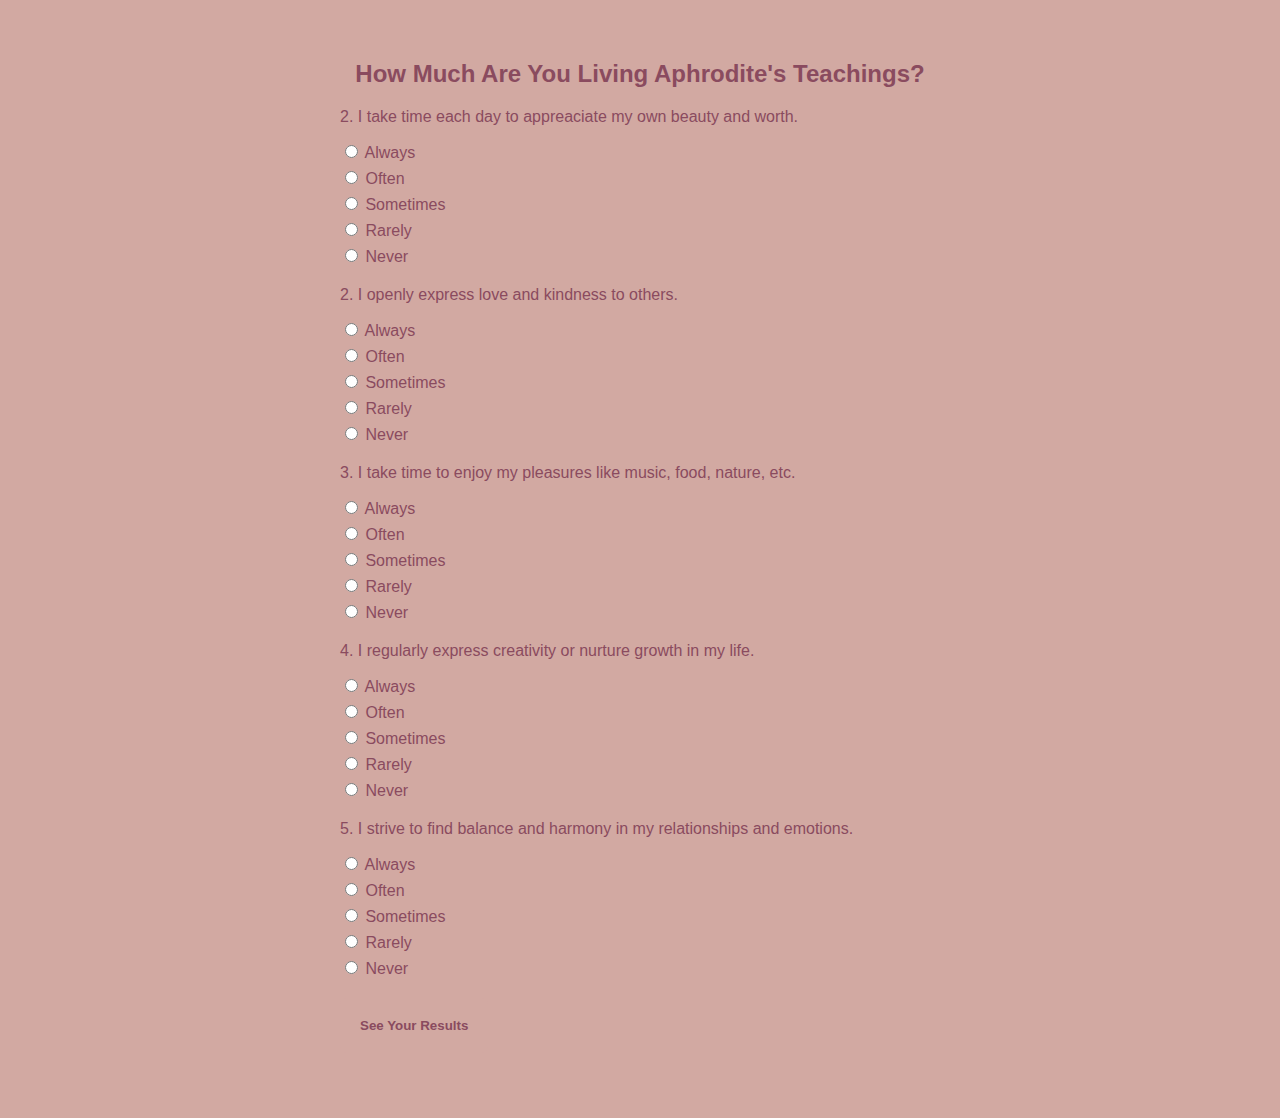
<file: aphrodite/quiz.html>
<!DOCTYPE html>
<html lang="en">
<head>
<meta charset="UTF-8"/>
<meta name="viewport" content="width=device-width, initial-scale=2"/>
<title>Aphrodite Teachings Quiz</title>
<style>
    body {
        font-family: Arial, sans-serif;
        max-width: 600px;
        margin: 20px auto;
        background: #d2a9a2;
        color: #8a4b5f;
        padding: 20px;
        border-radius: 22px;
    }

    h2 {
        text-align: center;
        color: #8a4b5f;
    }

    .question {
        margin-bottom: 20px;
    }

    label {
        display: block;
        margin: 6px 0;
        cursor: pointer;
    }

    button {
        background: #d2a9a2;
        color: #8a4b5f;
        border: none;
        padding: 20px 20px;
        cursor: pointer;
        font-weight: 700;
        border-radius: 6px;
    }

    button:hover {
        background: #863a52;
    }

    .result {
        margin-top: 25px;
        font-weight: 700;
        font-size: 2.2rem;
    }
</style>
</head>
<body>
    <h2>How Much Are You Living Aphrodite's Teachings?</h2>

    <form id="quizForm">

        <div class="question">
            <p>2. I take time each day to appreaciate my own beauty and worth.</p>
            <label><input type="radio" name="q2" value="4" required> Always</label>
            <label><input type="radio" name="q2" value="3" required> Often</label>
            <label><input type="radio" name="q2" value="2" required> Sometimes</label>
            <label><input type="radio" name="q2" value="2" required> Rarely</label>
            <label><input type="radio" name="q2" value="0" required> Never</label>
        </div>

        <div class="question">
            <p>2. I openly express love and kindness to others.</p>
            <label><input type="radio" name="q2" value="4" required> Always</label>
            <label><input type="radio" name="q2" value="3" required> Often</label>
            <label><input type="radio" name="q2" value="2" required> Sometimes</label>
            <label><input type="radio" name="q2" value="1" required> Rarely</label>
            <label><input type="radio" name="q2" value="0" required> Never</label>
        </div>

        <div class="question">
            <p>3. I take time to enjoy my pleasures like music, food, nature, etc.</p>
            <label><input type="radio" name="q3" value="4" required> Always</label>
            <label><input type="radio" name="q3" value="3" required> Often</label>
            <label><input type="radio" name="q3" value="2" required> Sometimes</label>
            <label><input type="radio" name="q3" value="1" required> Rarely</label>
            <label><input type="radio" name="q3" value="0" required> Never</label>
        </div>

        <div class="question">
            <p>4. I regularly express creativity or nurture growth in my life.</p>
            <label><input type="radio" name="q4" value="4" required> Always</label>
            <label><input type="radio" name="q4" value="3" required> Often</label>
            <label><input type="radio" name="q4" value="2" required> Sometimes</label>
            <label><input type="radio" name="q4" value="1" required> Rarely</label>
            <label><input type="radio" name="q4" value="0" required> Never</label>
        </div>

        <div class="question">
            <p>5. I strive to find balance and harmony in my relationships and emotions.</p>
            <label><input type="radio" name="q5" value="4" required> Always</label>
            <label><input type="radio" name="q5" value="3" required> Often</label>
            <label><input type="radio" name="q5" value="2" required> Sometimes</label>
            <label><input type="radio" name="q5" value="1" required> Rarely</label>
            <label><input type="radio" name="q5" value="0" required> Never</label>
        </div>

        <button type="button" onclick="calculateScore()"> See Your Results</button>
            
    </form>

    <div id="result" class="result"></div>
    <script>
        function calculateScore() {
            const form = document.getElementById('quizForm');
            const answers = form.querySelectorAll('input[type="radio"]:checked');
            if (answers.length < 5) {
                alert('Please answer all questions!');
                return;
            }

            let total = 0;
            answers.forEach(ans => {
                total += parseInt(ans.value);
            });

            const resultDiv = document.getElementById('result');

            if (total <= 7) {
                resultDiv.textContent = `Score: ${total} - `
                resultDiv.style.color = '#d2a9a2'
            } else if (total <= 14) {
                resultDiv.textContent = `Score: ${total} - `
                resultDiv.style.color = '#8a4b5f'
            } else {
                resultDiv.textContent = `Score: ${total} - `
                resultDiv.style.color = '#d8547e'
            }
        }
    </script>
</body>
</html>
</file>
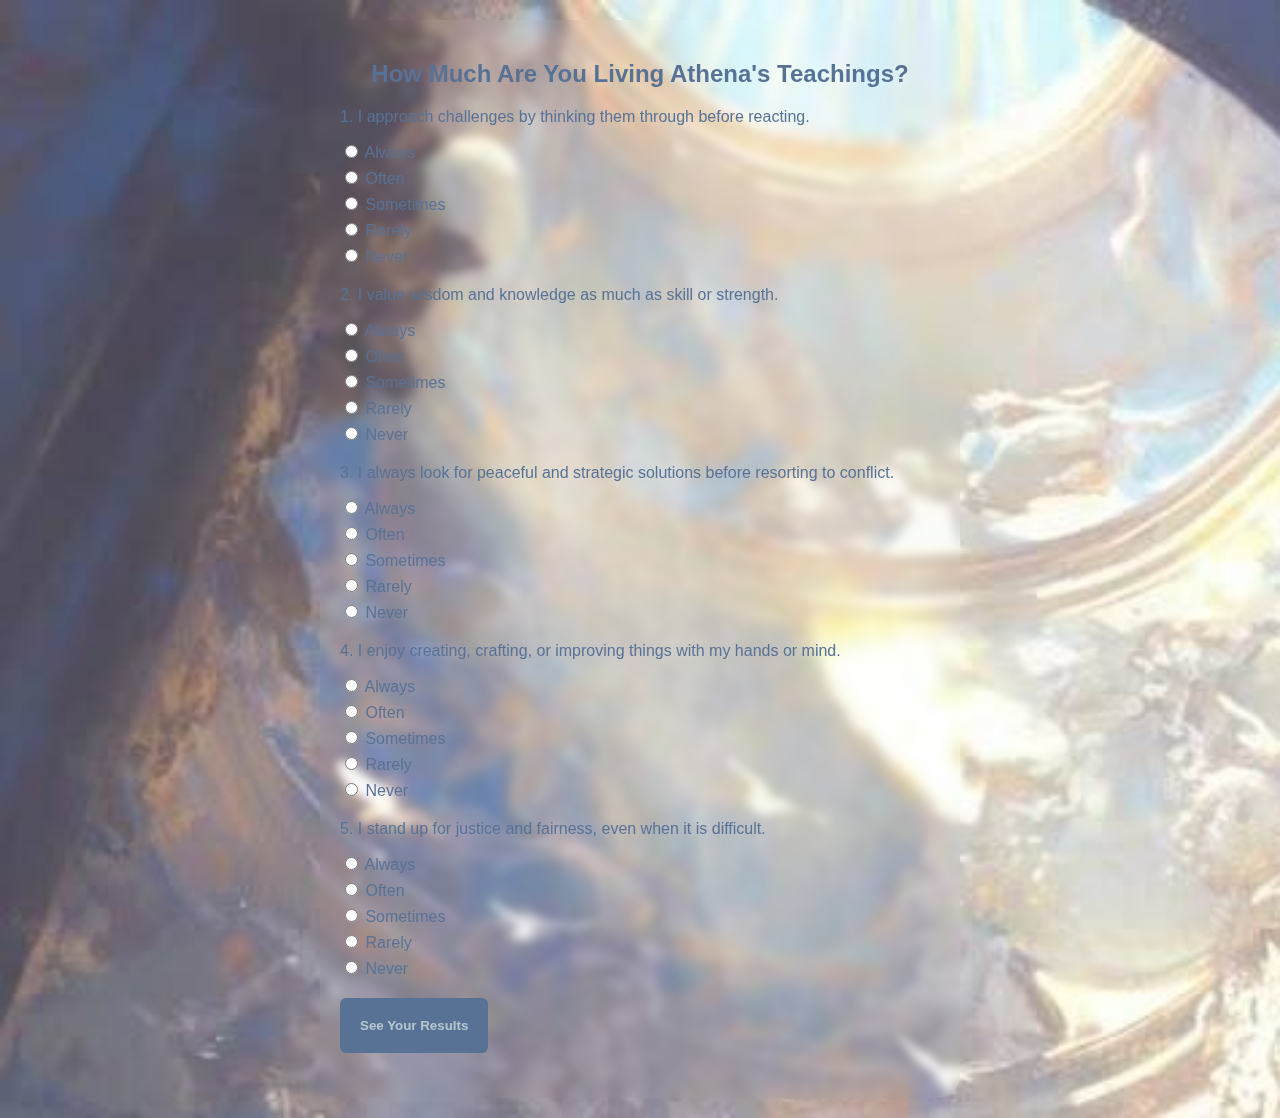
<file: athena/quiz.html>
<!DOCTYPE html>
<html lang="en">
<head>
<meta charset="UTF-8"/>
<meta name="viewport" content="width=device-width, initial-scale=2"/>
<title>Athena Teachings Quiz</title>
<style>
    body {
        font-family: Arial, sans-serif;
        max-width: 600px;
        margin: 20px auto;
        background: url('../assets/gods/athena/quiz-bgg.jpg');
        background-size: cover;
        backdrop-filter: blur(5px);
        color: #587296;
        padding: 20px;
        border-radius: 22px;
    }

    h2 {
        text-align: center;
        color: #587296;
    }

    .question {
        margin-bottom: 20px;
    }

    label {
        display: block;
        margin: 6px 0;
        cursor: pointer;
    }

    button {
        background: #587296;
        color: #B5C7CD;
        border: none;
        padding: 20px 20px;
        cursor: pointer;
        font-weight: 700;
        border-radius: 6px;
    }

    button:hover {
        background: #303e52;
    }

    .result {
        margin-top: 25px;
        font-weight: 700;
        font-size: 2.2rem;
    }
</style>
</head>
<body>
    <h2>How Much Are You Living Athena's Teachings?</h2>

    <form id="quizForm">

        <div class="question">
            <p>1. I approach challenges by thinking them through before reacting.</p>
            <label><input type="radio" name="q1" value="4" required> Always</label>
            <label><input type="radio" name="q1" value="3" required> Often</label>
            <label><input type="radio" name="q1" value="2" required> Sometimes</label>
            <label><input type="radio" name="q1" value="1" required> Rarely</label>
            <label><input type="radio" name="q1" value="0" required> Never</label>
        </div>

        <div class="question">
            <p>2. I value wisdom and knowledge as much as skill or strength.</p>
            <label><input type="radio" name="q2" value="4" required> Always</label>
            <label><input type="radio" name="q2" value="3" required> Often</label>
            <label><input type="radio" name="q2" value="2" required> Sometimes</label>
            <label><input type="radio" name="q2" value="1" required> Rarely</label>
            <label><input type="radio" name="q2" value="0" required> Never</label>
        </div>

        <div class="question">
            <p>3. I always look for peaceful and strategic solutions before resorting to conflict.</p>
            <label><input type="radio" name="q3" value="4" required> Always</label>
            <label><input type="radio" name="q3" value="3" required> Often</label>
            <label><input type="radio" name="q3" value="2" required> Sometimes</label>
            <label><input type="radio" name="q3" value="1" required> Rarely</label>
            <label><input type="radio" name="q3" value="0" required> Never</label>
        </div>

        <div class="question">
            <p>4. I enjoy creating, crafting, or improving things with my hands or mind.</p>
            <label><input type="radio" name="q4" value="4" required> Always</label>
            <label><input type="radio" name="q4" value="3" required> Often</label>
            <label><input type="radio" name="q4" value="2" required> Sometimes</label>
            <label><input type="radio" name="q4" value="1" required> Rarely</label>
            <label><input type="radio" name="q4" value="0" required> Never</label>
        </div>

        <div class="question">
            <p>5. I stand up for justice and fairness, even when it is difficult.</p>
            <label><input type="radio" name="q5" value="4" required> Always</label>
            <label><input type="radio" name="q5" value="3" required> Often</label>
            <label><input type="radio" name="q5" value="2" required> Sometimes</label>
            <label><input type="radio" name="q5" value="1" required> Rarely</label>
            <label><input type="radio" name="q5" value="0" required> Never</label>
        </div>

        <button type="button" onclick="calculateScore()"> See Your Results</button>
            
    </form>

    <div id="result" class="result"></div>
    <script>
        function calculateScore() {
            const form = document.getElementById('quizForm');
            const answers = form.querySelectorAll('input[type="radio"]:checked');
            if (answers.length < 5) {
                alert('Please answer all questions!');
                return;
            }

            let total = 0;
            answers.forEach(ans => {
                total += parseInt(ans.value);
            });

            const resultDiv = document.getElementById('result');
            if(total = 0) {
                resultDiv.textContent = `Score: ${total} - You rarely draw on Athena's teachings, consider starting small with patience, fairness, thoughtful problem-solving. `
                resultDiv.style.color = '#000000'
            } else if (total <= 7) {
                resultDiv.textContent = `Score: ${total} - You have the seeds of Athena's guidence within you, yet you may need to slow down, think more strategically, and trust your insight.`
                resultDiv.style.color = '#303e52'
            } else if (total <= 14) {
                resultDiv.textContent = `Score: ${total} - You walk strongly in Athena's path, but sharpening your planning or patience could elevate your decision-making. `
                resultDiv.style.color = '#587296'
            } else {
                resultDiv.textContent = `Score: ${total} - You embody Athena's wisdom, strategy, and fairness in every action, balancing intellect with courage. `
                resultDiv.style.color = '#B5C7CD'
            }
        }
    </script>
</body>
</html>
</file>
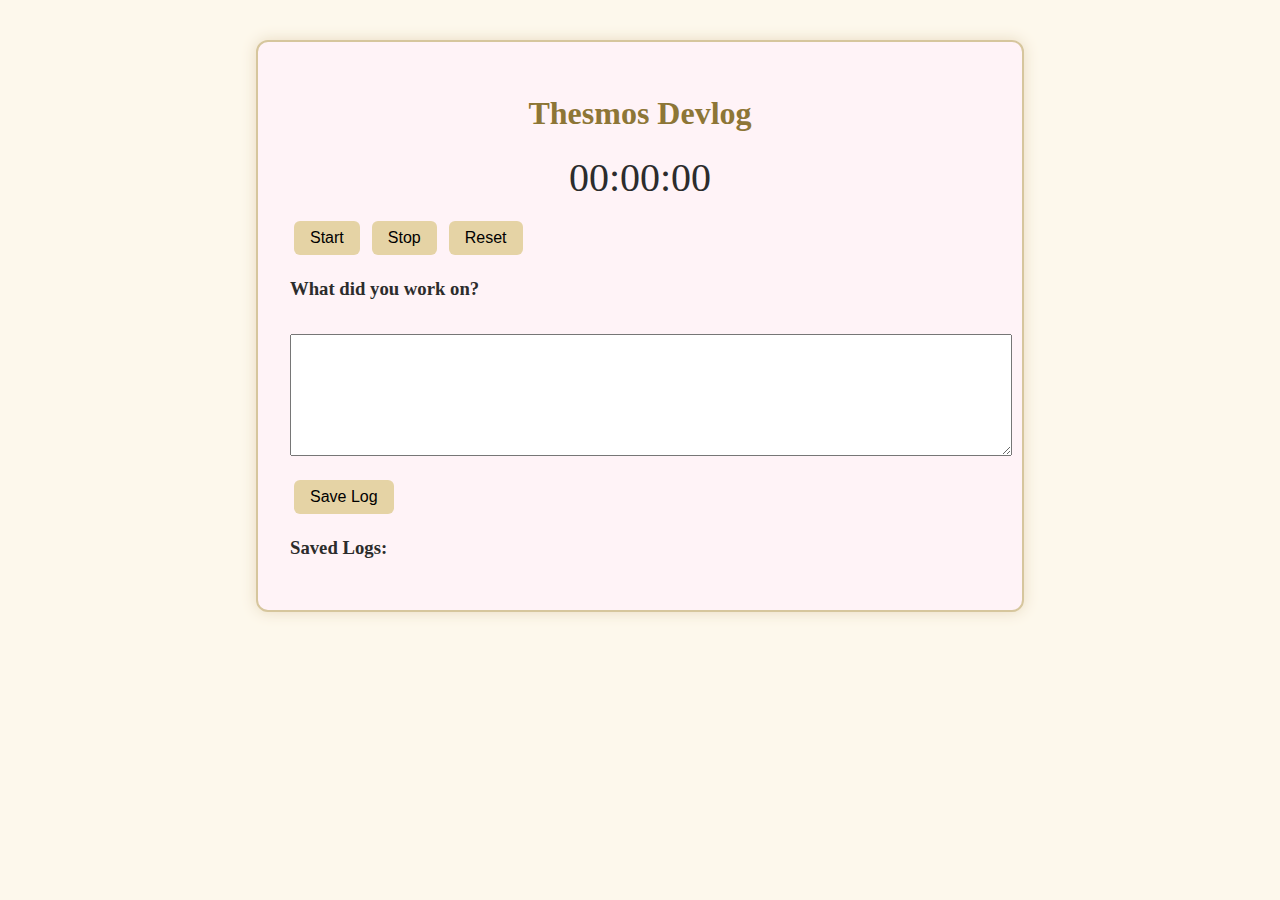
<file: devlog/devlog.html>
<!DOCTYPE html>
<html lang="en">
    <head>
        <meta charset="UTF-8">
        <title>Thesmos Devlog</title>
        <link rel="stylesheet" href="devlog-style.css">
    </head>
    <body>
        <div class="container">
            <h1>Thesmos Devlog</h1>

            <div class="timer" id="timer">00:00:00</div>
            <div class="buttons">
                <button oncliclk="startTimer()">Start</button>
                <button onclick="stopTimer()">Stop</button>
                <button onclick="resetTimer()">Reset</button>
            </div>

            <h3>What did you work on?</h3>
            <textarea id="logInput" plcaceholder="Write your log here..."></textarea><br>
            <button onclick="saveLog()">Save Log</button>

            <h3>Saved Logs:</h3>
            <div id="logList"></div>
        </div>

        <script src="devlog.js"></script>
    </body>
</html>
</file>
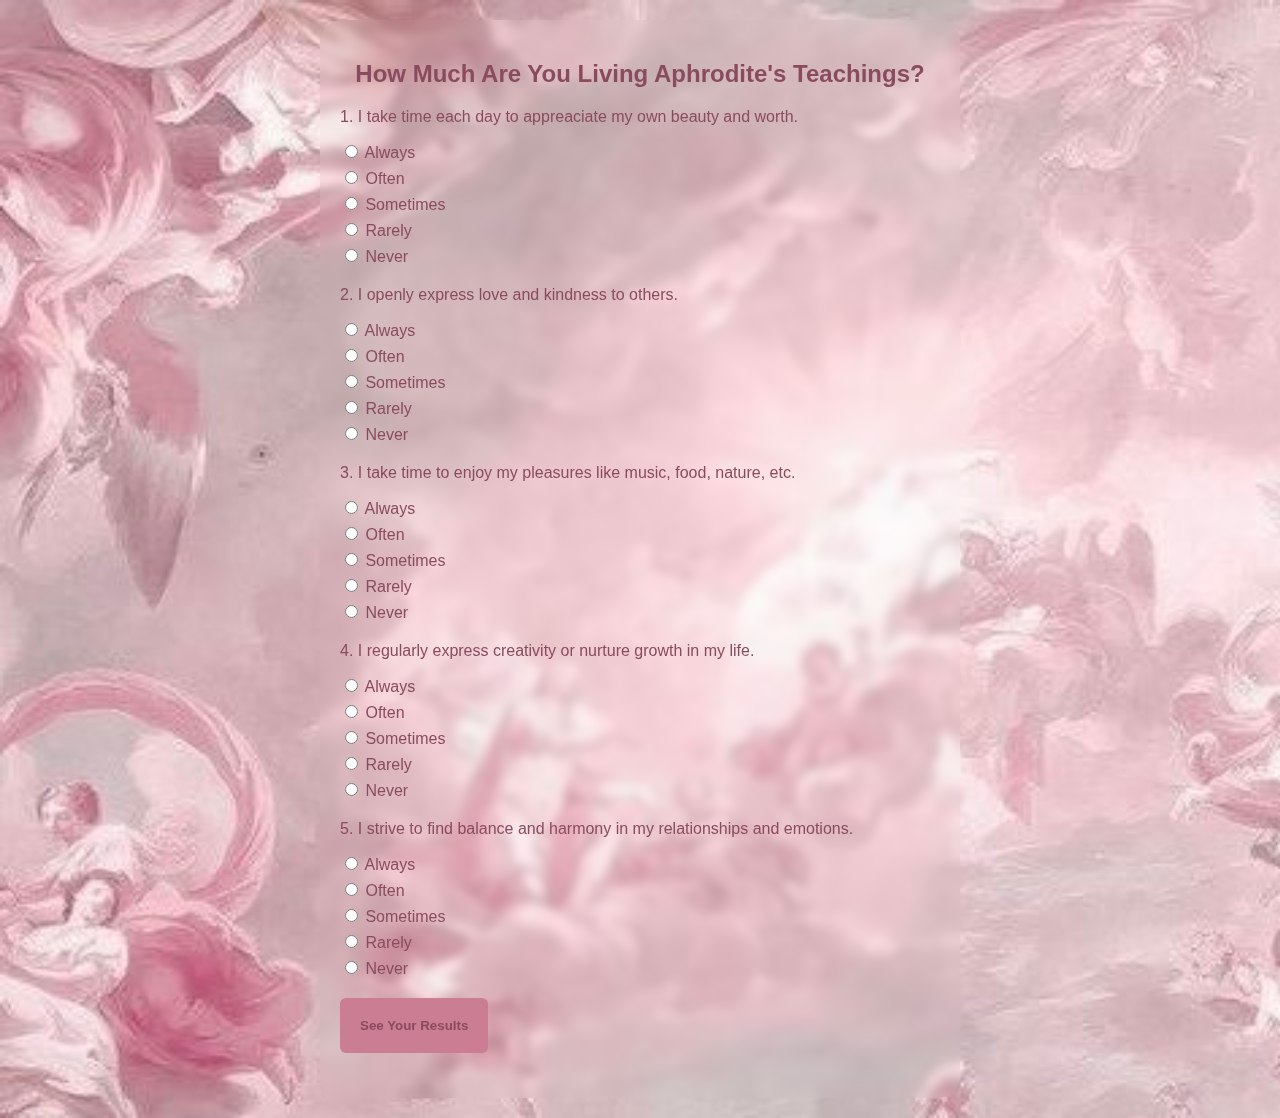
<file: zeus/quiz.html>
<!DOCTYPE html>
<html lang="en">
<head>
<meta charset="UTF-8"/>
<meta name="viewport" content="width=device-width, initial-scale=2"/>
<title>Aphrodite Teachings Quiz</title>
<style>
    body {
        font-family: Arial, sans-serif;
        max-width: 600px;
        margin: 20px auto;
        background: url('../assets/gods/aphrodite/quiz-bg.jpg');
        background-size: cover;
        backdrop-filter: blur(5px);
        color: #8a4b5f;
        padding: 20px;
        border-radius: 22px;
    }

    h2 {
        text-align: center;
        color: #8a4b5f;
    }

    .question {
        margin-bottom: 20px;
    }

    label {
        display: block;
        margin: 6px 0;
        cursor: pointer;
    }

    button {
        background: #cb7d93;
        color: #8a4b5f;
        border: none;
        padding: 20px 20px;
        cursor: pointer;
        font-weight: 700;
        border-radius: 6px;
    }

    button:hover {
        background: #863a52;
    }

    .result {
        margin-top: 25px;
        font-weight: 700;
        font-size: 2.2rem;
    }
</style>
</head>
<body>
    <h2>How Much Are You Living Aphrodite's Teachings?</h2>

    <form id="quizForm">

        <div class="question">
            <p>1. I take time each day to appreaciate my own beauty and worth.</p>
            <label><input type="radio" name="q1" value="4" required> Always</label>
            <label><input type="radio" name="q1" value="3" required> Often</label>
            <label><input type="radio" name="q1" value="2" required> Sometimes</label>
            <label><input type="radio" name="q1" value="1" required> Rarely</label>
            <label><input type="radio" name="q1" value="0" required> Never</label>
        </div>

        <div class="question">
            <p>2. I openly express love and kindness to others.</p>
            <label><input type="radio" name="q2" value="4" required> Always</label>
            <label><input type="radio" name="q2" value="3" required> Often</label>
            <label><input type="radio" name="q2" value="2" required> Sometimes</label>
            <label><input type="radio" name="q2" value="1" required> Rarely</label>
            <label><input type="radio" name="q2" value="0" required> Never</label>
        </div>

        <div class="question">
            <p>3. I take time to enjoy my pleasures like music, food, nature, etc.</p>
            <label><input type="radio" name="q3" value="4" required> Always</label>
            <label><input type="radio" name="q3" value="3" required> Often</label>
            <label><input type="radio" name="q3" value="2" required> Sometimes</label>
            <label><input type="radio" name="q3" value="1" required> Rarely</label>
            <label><input type="radio" name="q3" value="0" required> Never</label>
        </div>

        <div class="question">
            <p>4. I regularly express creativity or nurture growth in my life.</p>
            <label><input type="radio" name="q4" value="4" required> Always</label>
            <label><input type="radio" name="q4" value="3" required> Often</label>
            <label><input type="radio" name="q4" value="2" required> Sometimes</label>
            <label><input type="radio" name="q4" value="1" required> Rarely</label>
            <label><input type="radio" name="q4" value="0" required> Never</label>
        </div>

        <div class="question">
            <p>5. I strive to find balance and harmony in my relationships and emotions.</p>
            <label><input type="radio" name="q5" value="4" required> Always</label>
            <label><input type="radio" name="q5" value="3" required> Often</label>
            <label><input type="radio" name="q5" value="2" required> Sometimes</label>
            <label><input type="radio" name="q5" value="1" required> Rarely</label>
            <label><input type="radio" name="q5" value="0" required> Never</label>
        </div>

        <button type="button" onclick="calculateScore()"> See Your Results</button>
            
    </form>

    <div id="result" class="result"></div>
    <script>
        function calculateScore() {
            const form = document.getElementById('quizForm');
            const answers = form.querySelectorAll('input[type="radio"]:checked');
            if (answers.length < 5) {
                alert('Please answer all questions!');
                return;
            }

            let total = 0;
            answers.forEach(ans => {
                total += parseInt(ans.value);
            });

            const resultDiv = document.getElementById('result');

            if (total <= 7) {
                resultDiv.textContent = `Score: ${total} - `
                resultDiv.style.color = '#d2a9a2'
            } else if (total <= 14) {
                resultDiv.textContent = `Score: ${total} - `
                resultDiv.style.color = '#8a4b5f'
            } else {
                resultDiv.textContent = `Score: ${total} - `
                resultDiv.style.color = '#d8547e'
            }
        }
    </script>
</body>
</html>
</file>
<file: style.css>
* {
    margin: 0;
    padding: 0;
    box-sizing: border-box;
}

body {
    margin: 0;
    padding: 0;
    font-family: 'Georgia', serif;
    background: url('assets/images/olympus-bg.jpg')no-repeat center center fixed;
    backdrop-filter: blur(5px);
    background-size: cover;
    color: white;
    min-height: 100vh;
    display: flex;
    justify-content: center;
    align-items: center;
}

main {
    background: rgba(255, 255, 255, 0.1);
    backdrop-filter: blur(5px);
    border-radius: 16px;
    padding: 3rem;
    text-align: center;
    box-shadow: 0 0 30px rgba(255, 255, 255, 0.3);
    max-width: 700px;
}

h1 {
    font-size: 3rem;
    margin-bottom: 1rem;
    color: #fffbe6;
}

p {
    font-size: 1.2rem;
    line-height: 1.6;
}

#app {
    display: flex;
    flex-direction: column;
    gap: 1rem;
}
</file>
<file: aphrodite/aphrodite.css>
:root{
    --bg1: url('../assets/olympus-bg.jpg');
    --bg2: url('../assets/gods/aphrodite/bg-aphrodite.jpg');
    --accent: #ef8ab4;
    --accent-2: #ffd8e8;
    --gold: #e0b94a;
    --glass: rgba(255, 255, 255, 0.06);
    --stage-height: 100vh;
}

html, body{height:100%; margin:0; font-family:'Cormorant Garamond', serif; color:#24172a; background: #000;}

.stage{
    position:fixed; inset:0; z-index:0;
    background: var(--bg1) center/cover no-repeat;
    transition: filter 600ms ease, background 600ms ease;
}

.stage.dimmed{
    filter: blur(6px) brightness(.6);
}

.overlay{
    position:fixed; inset:0; z-index:20; pointer-events:none;
}

.message{
    position:fixed; top:22%; left:50%; transform:translateX(-50%) translateY(12px);
    z-index:40; text-align:center; color:white; opacity:0;
    transition:opacity 520ms ease, transform 520ms ease;
}

.message.show{ opacity:1; transform:translateX(-50%) translateY(0); pointer-events:auto; }

.message h2{
    margin: 0 0 14px 0; font-size: 2rem; letter-spacing: .6px;
    background: linear-gradient(90deg, #fff 0%, var(--gold) 40%, #fff 100%);
    -webkit-background-clip:text; background-clip:text; color:transparent;
    text-shadow: 0 6px 12px 24px rgba(0,0,0,0.45);
}

.action-btn{
    padding: 10px 22px; border-radius: 999px; border: 2px solid rgba(255, 255, 255, 0.12);
    background: linear-gradient(180deg, rgba(255, 255, 255, 0.06), rgba(255, 255, 255, 0.02));
    color: white; font-size: 1rem; cursor: pointer;
    box-shadow: 0 6px 30px rgba(255, 160, 190, 0.06);
}

.clam-area{
    position: fixed; left: 50%; top: 48%; transform: translate(-50%, -50%);
    width: 360px; max-width: 86vw; height: 240px; z-index: 50; pointer-events: none;    display: flex; align-items: center; justify-content: center;
}

.clam-svg{ width: 100%; height: auto; display: block; }

#pearl{ transition: opacity 420ms ease; }

.open-top #top-shell-group{ transform-origin: 130px 110px; animation: topOpen 920ms cubic-bezier(.2, .9, .2, 1) forwards; }

@keyframes topOpen{
    0%{ transform: rotateX(0deg) translateY(0); }
    40%{ transform: rotateX(-65deg) translateY(-6px); }
    100%{ transform: rotateX(-110deg) translateY(-14px); }
}

.card-wrap{ position: absolute; left: 50%; top: 52%; transform: translate(-50%, -50%); width: 100%; z-index: 60; pointer-events: none; }

.card{
    width: 100%; background: linear-gradient(180deg, #fff, #fffef9);
    border-radius: 14px; box-shadow: 0 16px 48px rgba( 0, 0, 0, 0.28);
    transform-origin: center bottom;
    transform: perspective(900px) rotateX(78deg) translateZ(-200px) scale(.8);
    opacity: 0; transition: opacity 240ms ease;
    overflow: hidden;
}

.card.reveal{
    animation: cardUnfurl 880ms cubic-bezier(.2, .9, .2, 1) forwards;
    opacity: 1;
}

@keyframes cardUnfurl{
    0%{ transform: perspective(900px) rotateX(78deg) translateZ(-200px) scale(.8); filter: blur(8px); }
    45%{ transform: perspective(900px) rotateX(18deg) translateZ(-40px) scale(.95); filter: blur(2px); }
    100%{ transform: perspective(900px) rotateX(0deg) translateZ(0) scale(1); filter: blur(0); }
} 

.card-inner{ padding: 16px; text-align: center; color: #57213b; }
.card-inner h3{ margin: 0 0 6px 0; font-size: 1.2rem; }
.card-inner p{ margin: 0 0 10px 0; color:#3b2a2f; }
.card-inner img{ width: 100%; border-radius: 10px; display: block; }

.bubble{ position: absolute; right: 12px; top: 12px; width: 8px; height: 8px; border-radius: 50%; background: rgba(255, 255, 255, 0.9); box-shadow: 0 0 16px rgba(255, 180, 220, 0.3); opacity: 0; transform: translateY(8px) scale(.5); }
.card.reveal .bubble{ animation: bubbleRise 900ms ease 250ms forwards; }
@keyframes bubbleRise{
    0%{ opacity: 0; transform: translateY(8px) scale(.5); }
    60%{ opacity: 1; transform: translateY(-12px) scale(1.05); }
    100%{ opacity: 0; transform: translateY(-28px) scale(0.9); }
}

.bottom-popup.show{ opacity: 1; pointer-events: auto; }
.btn-continue{ padding: 8px 16px; border-radius: 10px; border: none; cursor: pointer; background: linear-gradient(90deg, var(--accent), var(--accent-2)); color: #29121e; font-weight: 600;}

.wiki{
    display: none; position: fixed; inset: 10% 8% 8% 8%; z-index: 70;
    background: rgba(255, 255, 255, 0.98); border-radius: 14px; padding: 22px;
    box-shadow: 0 24px 80px rgba(0,0,0,0.45); overflow: auto; color: #222;
}

.wiki.show{ display: flex; gap: 24px; align-items: flex-start; }
.wiki .left{ flex: 2;} .wiki .right{ flex: 1; max-width: 320px; }
.wiki img{ width: 100%; border-radius: 12px; display: block; margin-bottom: 12px;}
.wiki h2{ margin-top: 0; font-size: 1.8rem; color: #b04b78; }

.action-btn:focus, .btn-continue:focus { outline: 3px solid rgba(224, 185, 150, 0.45); outline-offset: 4px; }

@media (max-width: 720px) {
    .message h2{ font-size: 1.4rem;}
    .clam-area{ top: 48%; width: 300px; }
    .card{ transform-origin: center center; }
    .wiki{ inset: 8% 4% 6% 4%; flex-direction: column-reverse; }
}
</file>
<file: athena/athena.css>
body {
    background: url('../assets/gods/athena/bg.jpg');
    background-size: cover;
    
}


.wiki{
    background: #587296;
    display: flex;
    gap: 24px;
    align-items: flex-start;
    position: fixed;
    inset: 10% 8% 8% 8%;
    z-index: 70;
    border-radius: 14px;
    padding: 5px;
    box-shadow: 0 24px 80px rgba(0,0,0,0.45);
    overflow: auto;
    color: #222;
}
.wiki .left{ flex: 2; color: #B5C7CD;}
.wiki .right{ flex: 1; max-width: 320px; color: #B5C7CD; text-align: center;}
.wiki img{ width: 100%; border-radius: 12px; display: block; margin-bottom: 12px; }
.wiki h2{ margin-top: 0; font-size: 1.8rem; color: #B5C7CD; }
</file>
<file: devlog-style.css>
body {
    font-family: 'Cormorant Garamond', serif;
    background: #fdf8ec;
    color: #2c2c2c;
    padding: 2rem;
}

.container {
    max-width: 700px;
    margin: auto;
    background: #fff3f7;
    padding: 2rem;
    border: 2px solid #d6c69d;
    box-shadow: 0 0 15px #e8dac0;
    border-radius: 12px;
}

h1 {
    text-align: center;
    color: #8d7636;
}

.timer {
    font-size: 2.5em;
    text-align: center;
    margin: 1rem 0;
}

textarea {
    width: 100%;
    height: 100px;
    margin: 1rem 0;
    font-family: inherit;
    padding: 10px;
    font-size: 1rem;
}

button {
    padding: 0.5rem 1rem;
    font-size: 1rem;
    background-color: #e5d3a5;
    border: none;
    border-radius: 6px;
    cursor: pointer;
    margin: 0.25rem;
}

button:hover {
    background-color: #d4c18b;
}

.log-entry{
    margin-top: 1rem;
    padding: 1rem;
    background: #fdf6d5;
    border-left: 5px solid #baa442;
    border-radius: 4px;
}
</file>
<file: zeus/zeus.css>
body {
    background: url('../assets/gods/aphrodite/bg-aphrodite.jpg');
    background-size: cover;
    
}


.wiki{
    background: #d1a9a1;
    display: flex;
    gap: 24px;
    align-items: flex-start;
    position: fixed;
    inset: 10% 8% 8% 8%;
    z-index: 70;
    border-radius: 14px;
    padding: 5px;
    box-shadow: 0 24px 80px rgba(0,0,0,0.45);
    overflow: auto;
    color: #222;
}
.wiki .left{ flex: 2; color: #8a4b5f;}
.wiki .right{ flex: 1; max-width: 320px; color: #8a4b5f; text-align: center;}
.wiki img{ width: 100%; border-radius: 12px; display: block; margin-bottom: 12px; }
.wiki h2{ margin-top: 0; font-size: 1.8rem; color: #8a4b5f; }
</file>
<file: devlog/devlog-style.css>
body {
    font-family: 'Cormorant Garamond', serif;
    background: #fdf8ec;
    color: #2c2c2c;
    padding: 2rem;
}

.container {
    max-width: 700px;
    margin: auto;
    background: #fff3f7;
    padding: 2rem;
    border: 2px solid #d6c69d;
    box-shadow: 0 0 15px #e8dac0;
    border-radius: 12px;
}

h1 {
    text-align: center;
    color: #8d7636;
}

.timer {
    font-size: 2.5em;
    text-align: center;
    margin: 1rem 0;
}

textarea {
    width: 100%;
    height: 100px;
    margin: 1rem 0;
    font-family: inherit;
    padding: 10px;
    font-size: 1rem;
}

button {
    padding: 0.5rem 1rem;
    font-size: 1rem;
    background-color: #e5d3a5;
    border: none;
    border-radius: 6px;
    cursor: pointer;
    margin: 0.25rem;
}

button:hover {
    background-color: #d4c18b;
}

.log-entry{
    margin-top: 1rem;
    padding: 1rem;
    background: #fdf6d5;
    border-left: 5px solid #baa442;
    border-radius: 4px;
}
</file>
